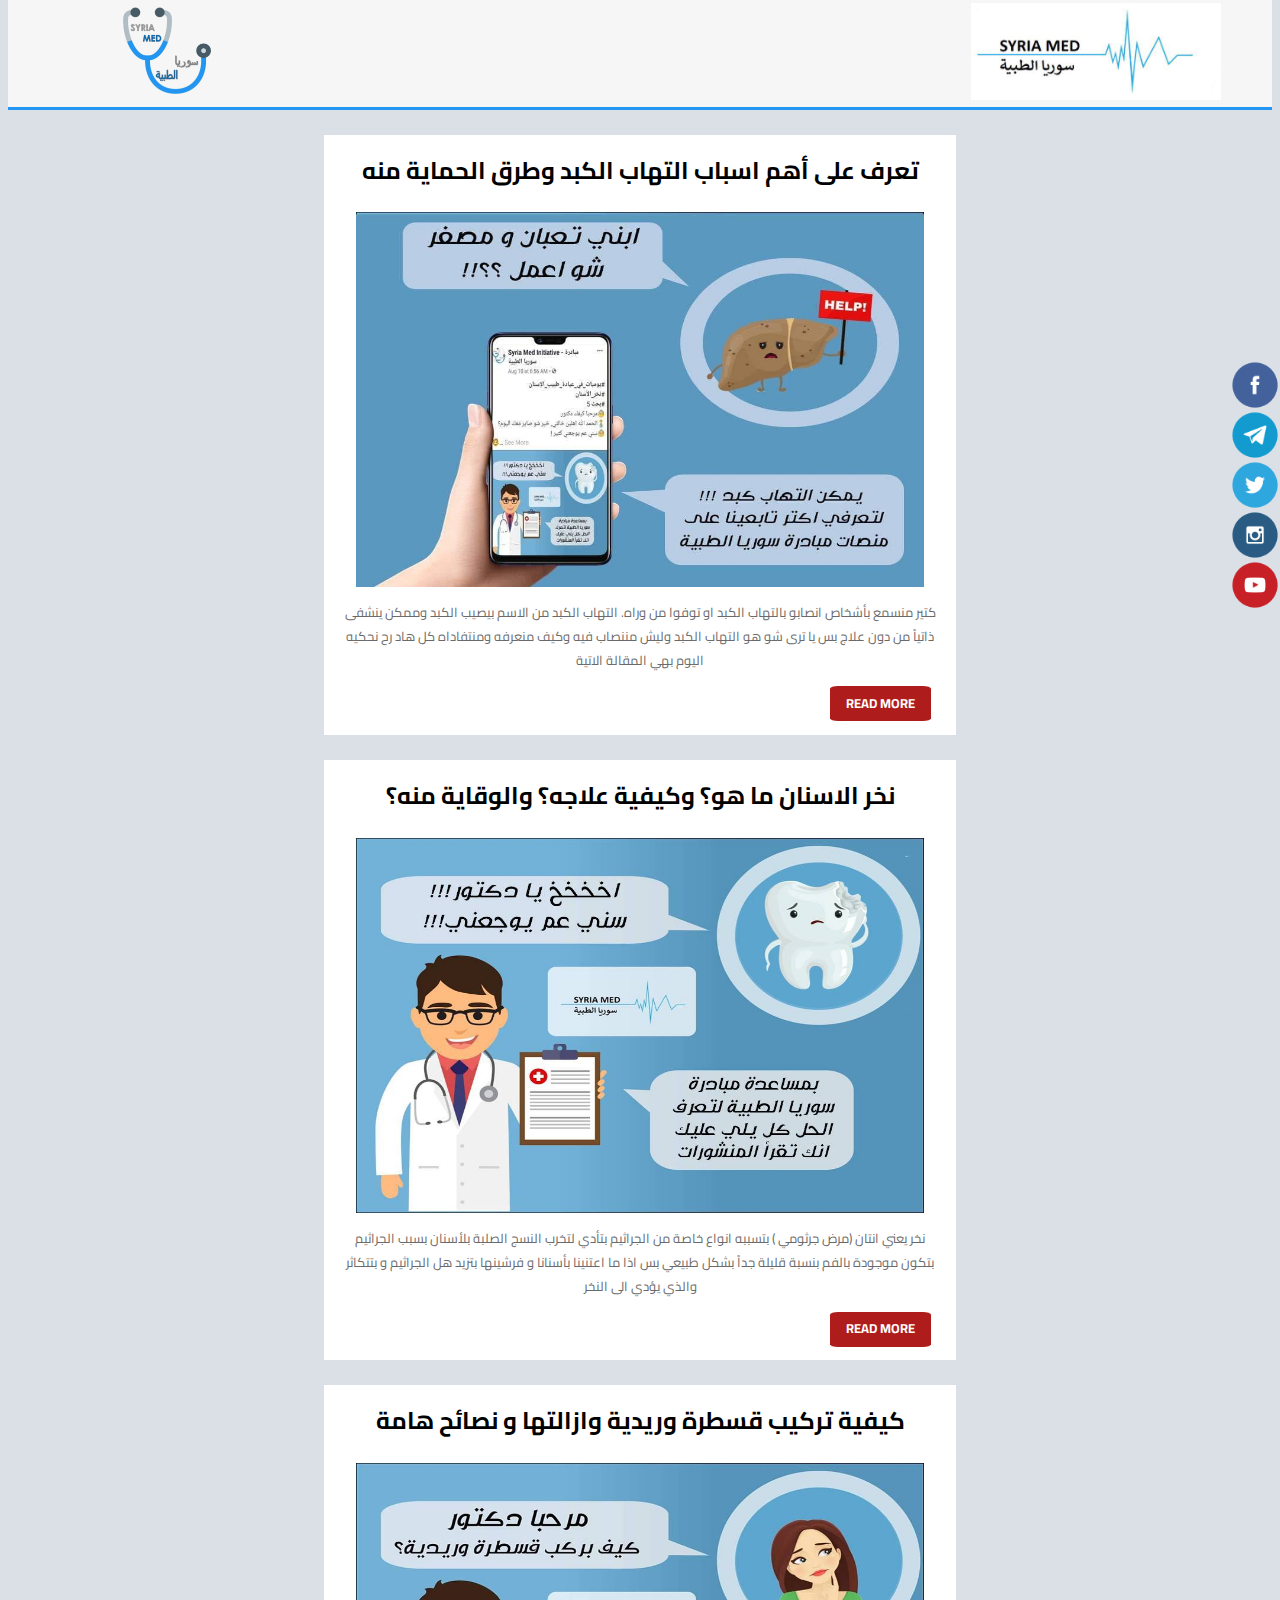
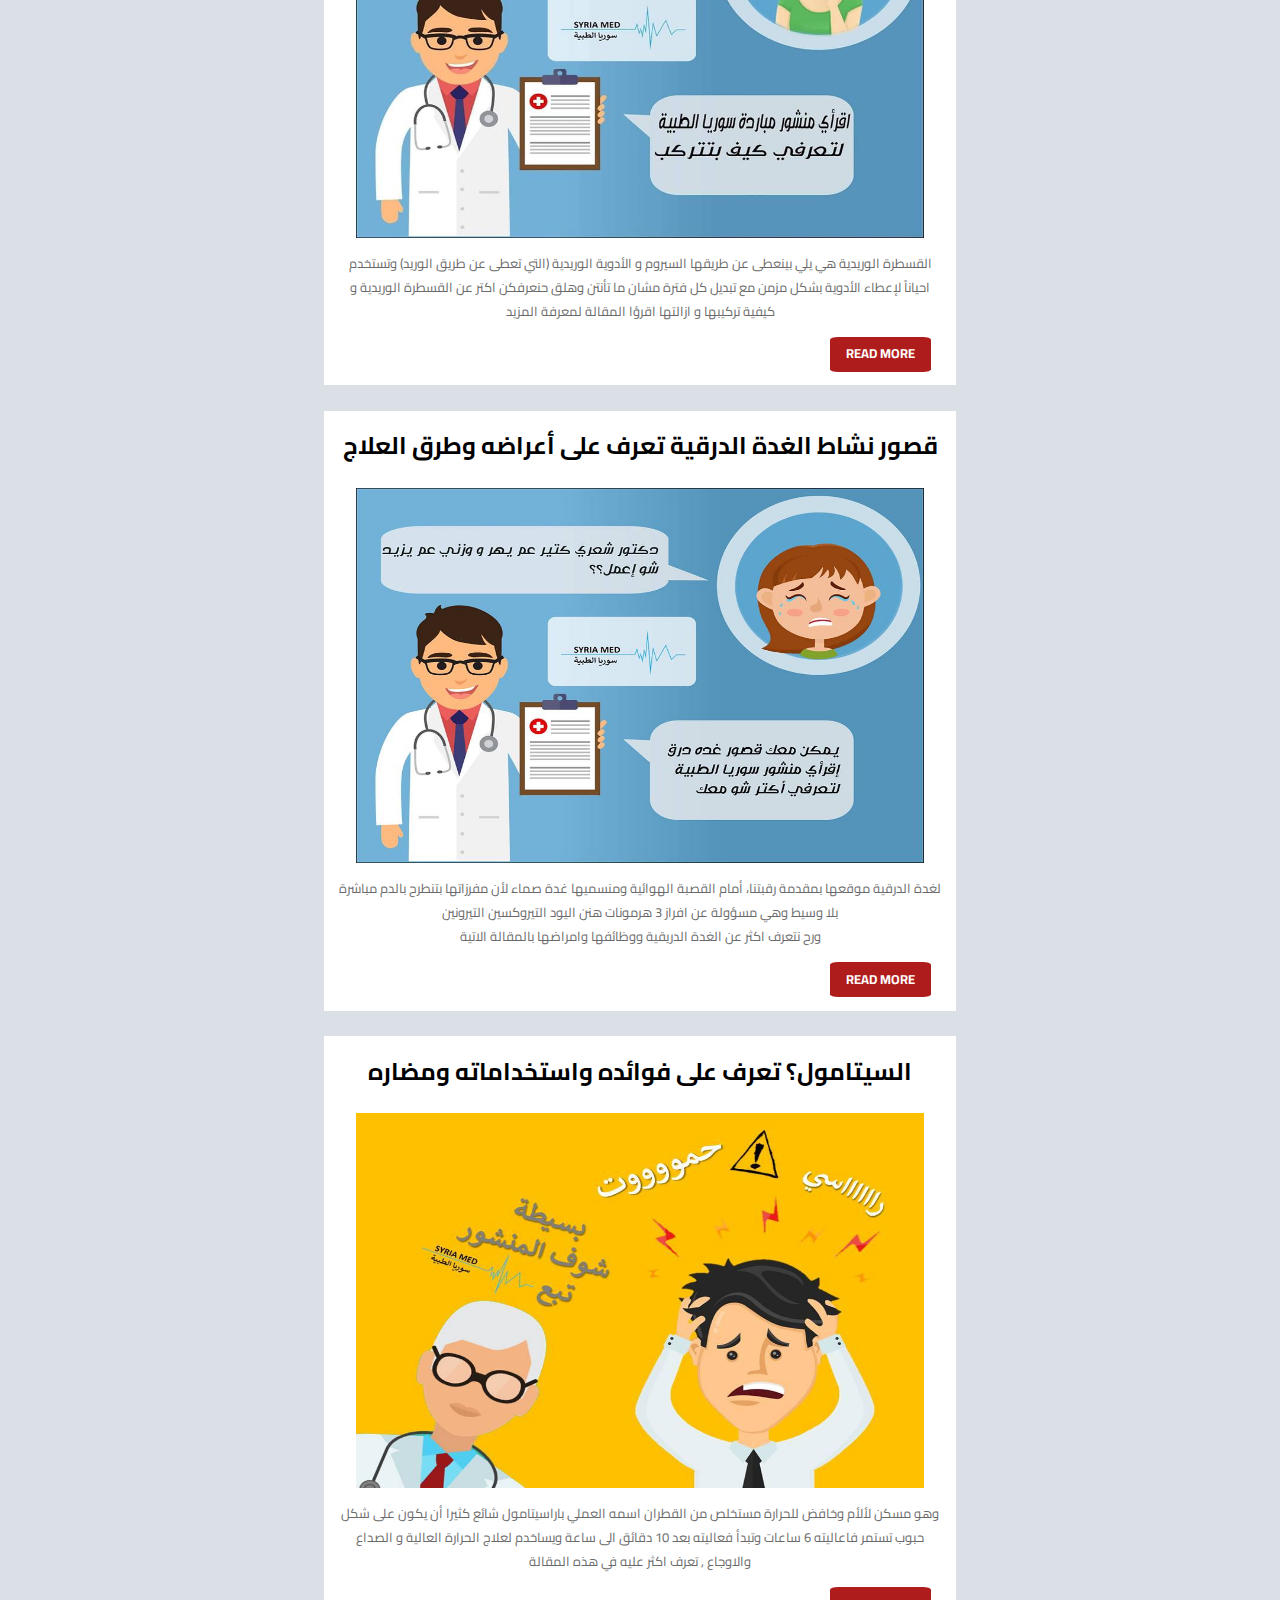
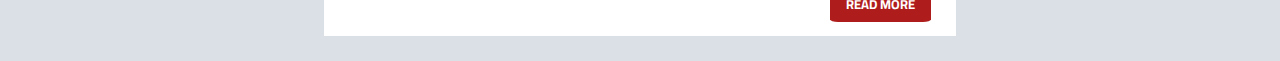
<file: index.html>
<!doctype html>
<html lang = "ar">
    <head>
        <meta name = "description" content = "The Syrian Med Initiative is all about spreading awareness on social media platforms to replace medical ignorance in the easiest and most effective way"/>
        <meta name="google-site-verification" content="1KwHAvS8KQtz98MMjJRk3lHddg2sNm-jdTplp6DEEeo" />
        <meta charset="utf-8">
        
        <link rel="icon" href="SyrianMed-Logo1.jpg">
        <title>Syrian Med Initiative-مبادرة سورية الطبية</title>
        <link rel="stylesheet" href="index.css">
        <link href="https://fonts.googleapis.com/css?family=Cairo&display=swap" rel="stylesheet">
        <!-- Global site tag (gtag.js) - Google Analytics -->
        <script async src="https://www.googletagmanager.com/gtag/js?id=UA-145140471-2"></script>
        <script>
            window.dataLayer = window.dataLayer || [];
            function gtag(){dataLayer.push(arguments);}
            gtag('js', new Date());
            gtag('config', 'UA-145140471-2');
        </script>
        <script async src="https://pagead2.googlesyndication.com/pagead/js/adsbygoogle.js"></script>
        <script>
            (adsbygoogle = window.adsbygoogle || []).push({
            google_ad_client: "ca-pub-1893177249471964",
            enable_page_level_ads: true
        });
        </script>
    </head>
    <body>
        <header> <!-- this is the head sectiion which contains an two logos -->
            <div id ="header">
                <a href="https://syrianmed.github.io/"><img id ="logo-img" src="SyrianMed-Logo1.jpg" alt="syrian medical logo"></a>
                <a href="https://syrianmed.github.io/"><img id ="logo-img2" src ="SyrianMed-Logo2.jpg" alt ="alt logo"></a>
            </div> <!-- logos done! -->
            <!--
            <nav>
            <ul id ="nav-links"> 
                    <li><a href="https://syrianmed.github.io/">Home</a></li>
                    
                    <li><a href ="">Our Team</a></li>
                    <li><a href ="">Our Mission</a></li>
                    <li><a href ="">About Us</a></li>
                </ul> 
            </nav>
    -->
        </header>
        <div id ="social-media"> <!-- social media buttons -->
            <uL>
                <li><a href = "http://bit.ly/2T1Qnlw" target = _blank><img src ="facebook.png" alt = "facebook logo"></a></li>
                <li><a href="http://t.me/SyrianMedical" target ="_blank"><img src="telegram.png" alt = "telegram logo"></a></li>
                <li><a href ="https://twitter.com/SyrianMed" target ="_blank"><img src = "twitter-icon.png" alt = "twitter logo"></a></li>
                <li><a href="https://www.instagram.com/syria.med.initiative/?fbclid=IwAR2CYy5Wi33f52Il10MjGafW6TYZa3BnLwkJVL2UNinlTxOOenl2kJLfhtw" target="_blank"><img src = "instagram.png" alt = "instagram logo"></a></li>
                <li><a href ="" target ="_blank"><img src = "yt.png" alt = "youtube logo"></a></li>
            </uL>
        </div>
     <!-- post 5 -->   <div class ="post">
            <a href = "تعرف-على-أهم-اسباب-التهاب-الكبد-وطرق-الحماية-منه.html" ><h2>تعرف على أهم اسباب التهاب الكبد وطرق الحماية منه</h2></a>
            <a href = "تعرف-على-أهم-اسباب-التهاب-الكبد-وطرق-الحماية-منه.html" ><img src ="تعرف-على-أهم-اسباب-التهاب-الكبد-وطرق-الحماية-منه.jpg" alt ="تعرف-على-أهم-اسباب-التهاب-الكبد-وطرق-الحماية-منه؟"></a>
            <p>
             
                كتير منسمع بأشخاص انصابو بالتهاب الكبد او توفوا من وراه. 
                 التهاب الكبد من الاسم بيصيب الكبد وممكن ينشفى ذاتياً من دون علاج 
بس يا ترى شو هو التهاب الكبد وليش مننصاب فيه وكيف منعرفه ومنتفاداه كل هاد رح نحكيه اليوم
                
                
                 بهي المقالة الاتية 
        </p>
            <a href ="تعرف-على-أهم-اسباب-التهاب-الكبد-وطرق-الحماية-منه.html" >
                <div>
                <p><strong>READ MORE</strong></p>
                </div>
            </a>
        </div>
     <!-- post 4 -->   <div class ="post">
            <a href = "نخر-الاسنان-ما-هو؟-وكيفية-علاجه؟-والوقاية-منه؟.html" ><h2>نخر الاسنان ما هو؟ وكيفية علاجه؟ والوقاية منه؟</h2></a>
            <a href = "نخر-الاسنان-ما-هو؟-وكيفية-علاجه؟-والوقاية-منه؟.html" ><img src ="نخر-الاسنان-ما-هو؟-وكيفية-علاجه؟-والوقاية-منه؟.jpg" alt ="نخر-الاسنان-ما-هو؟-وكيفية-علاجه؟-والوقاية-منه؟"></a>
            <p>
                نخر يعني انتان (مرض جرثومي ) بتسببه انواع خاصة من الجراثيم بتأدي لتخرب 
            النسج الصلبة بلأسنان
          
        بسبب الجراثيم بتكون موجودة بالفم بنسبة قليلة جداً بشكل طبيعي بس اذا ما اعتنينا بأسنانا و فرشينها بتزيد هل الجراثيم و بتتكاثر والذي يؤدي الى النخر
        
        </p>
            <a href ="نخر-الاسنان-ما-هو؟-وكيفية-علاجه؟-والوقاية-منه؟.html" >
                <div>
                <p><strong>READ MORE</strong></p>
                </div>
            </a>
        </div>
     <!-- post 3 -->   <div class ="post">
            <a href = "كيفية-تركيب-قسطرة-وريدية-وازالتها.html" ><h2>كيفية تركيب قسطرة وريدية وازالتها و نصائح هامة</h2></a>
            <a href = "كيفية-تركيب-قسطرة-وريدية-وازالتها.html" ><img src ="كيفية-تركيب-قسطرة-وريدية-وازالتها.jpg" alt ="كيفية-تركيب-قسطرة-وريدية-وازالتها"></a>
            <p>
                
                القسطرة الوريدية هي يلي بينعطى عن طريقها السيروم و الأدوية الوريدية (التي تعطى عن طريق الوريد) وتستخدم احياناً لإعطاء الأدوية بشكل مزمن مع تبديل كل فترة مشان ما تأنتن وهلق حنعرفكن اكتر عن القسطرة الوريدية و كيفية تركيبها و ازالتها 
                اقرؤا المقالة لمعرفة المزيد
        </p>
            <a href ="كيفية-تركيب-قسطرة-وريدية-وازالتها.html" >
                <div>
                <p><strong>READ MORE</strong></p>
                </div>
            </a>
        </div>
     <!-- post 2 -->   <div class ="post">
            <a href = "قصور-نشاط-الغدة-الدرقية-تعرف-على-أعراضه-وطرق-العلاج.html" ><h2>قصور نشاط الغدة الدرقية تعرف على أعراضه وطرق العلاج</h2></a>
            <a href = "قصور-نشاط-الغدة-الدرقية-تعرف-على-أعراضه-وطرق-العلاج.html" ><img  src ="قصور-الغد-الدرقية-واعراضه-وعلاجه-Hypothyroidism-effects-and-cures.jpg" alt ="قصور الغدة الدرقية واعراضه وعلاجه-Hypothyroidism effects and cures"></a>
            <p>
                لغدة الدرقية موقعها بمقدمة رقبتنا، أمام القصبة الهوائية ومنسميها غدة صماء لأن مفرزاتها بتنطرح بالدم مباشرة بلا وسيط
وهي مسؤولة عن افراز 3 هرمونات هنن 
               اليود التيروكسين التيرونين
                <br />
                ورح نتعرف اكثر عن الغدة الدريقية ووظائفها وامراضها بالمقالة الاتية
        </p>
            <a href ="قصور-نشاط-الغدة-الدرقية-تعرف-على-أعراضه-وطرق-العلاج.html" ><div>
                <p><strong>READ MORE</strong></p>
                </div></a>
        </div>
     <!-- post 1 -->   <div class ="post">
            <a href = "السيتامول؟-تعرف-على-فوائه-واستخداماته-ومضاره.html" ><h2>السيتامول؟ تعرف على فوائده واستخداماته ومضاره</h2></a>
            <a href = "السيتامول؟-تعرف-على-فوائه-واستخداماته-ومضاره.html" ><img src ="سيتامول-فوائده-ومضاره-Cetamol-Benefits-and-negatives.jpg" alt ="سيتامول فوائده ومضاره-Cetamol Benefits and negatives"></a>
            <p>
                
                
وهو مسكن لألأم وخافض للحرارة مستخلص من القطران اسمه العملي باراسيتامول 

شائع كثيرا أن يكون على شكل حبوب

تستمر فاعاليته 6 ساعات وتبدأ فعاليته بعد 10 دقائق الى ساعة 

ويساخدم لعلاج الحرارة العالية و الصداع والاوجاع
        ,
                تعرف اكثر عليه في هذه المقالة
            </p>
            <a href ="السيتامول؟-تعرف-على-فوائه-واستخداماته-ومضاره.html" ><div>
                <p><strong>READ MORE</strong></p>
                </div></a>
        </div>
    </body>
</html>
</file>
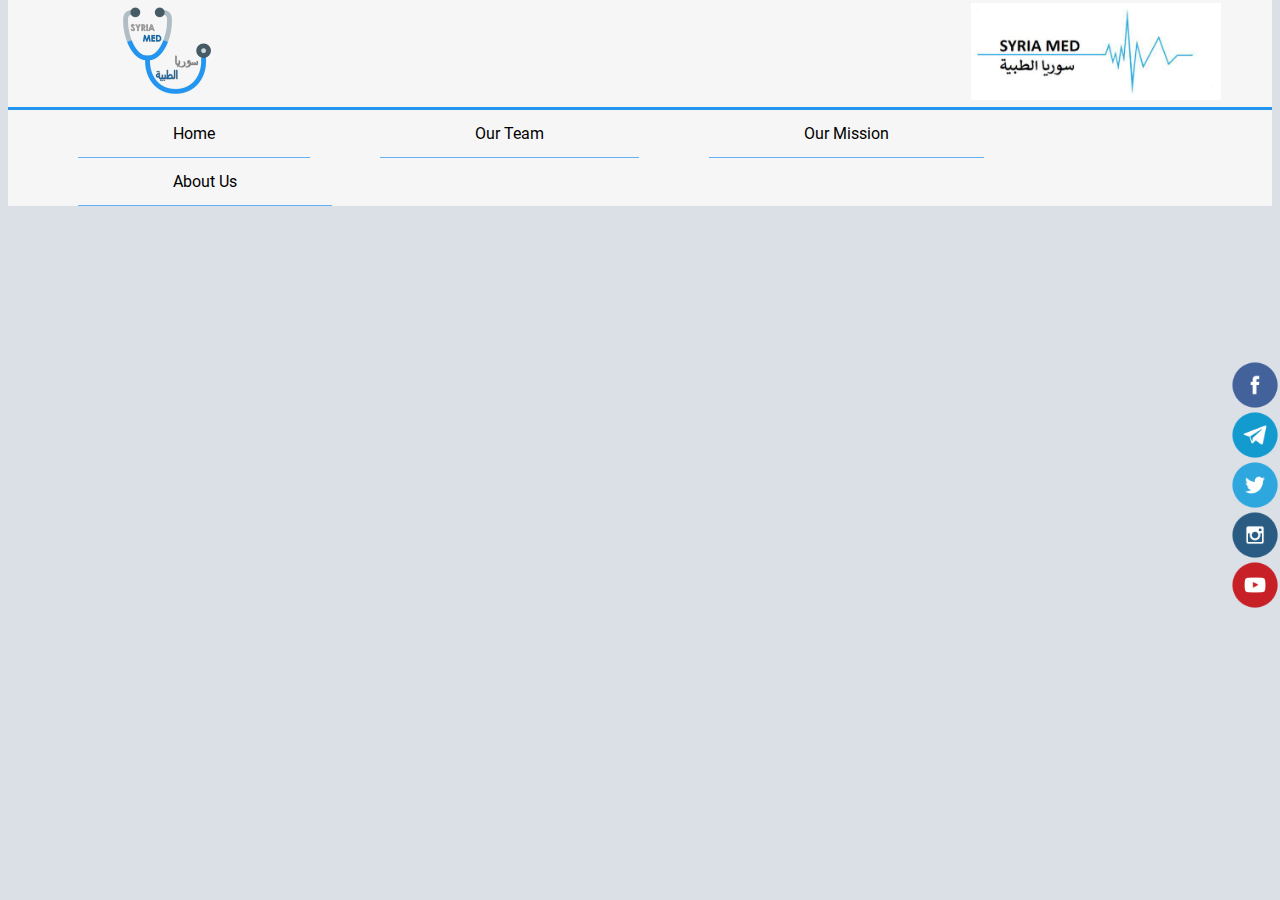
<file: ourteam.html>
<!doctype html>
<html>
    <head>
        <meta charset="utf-8">
        <link rel="icon" href="SyrianMed-Logo1.jpg">
        <title>Syrian Med Initiative - Our team</title>
        <link rel="stylesheet" href="ourteam.css">
        <!-- Global site tag (gtag.js) - Google Analytics -->
<script async src="https://www.googletagmanager.com/gtag/js?id=UA-145140471-2"></script>
<script>
  window.dataLayer = window.dataLayer || [];
  function gtag(){dataLayer.push(arguments);}
  gtag('js', new Date());

  gtag('config', 'UA-145140471-2');
</script>

    </head>
    <body>
        <header>
            <div id ="header">
                <a href="https://syrianmed.github.io/"><img id ="logo-img" src="SyrianMed-Logo1.jpg" alt="syrian medical logo"></a>
                <a href="https://syrianmed.github.io/"><img id ="logo-img2" src ="SyrianMed-Logo2.jpg" alt ="alt logo"></a>
            </div>
            <ul id ="nav-links">
                   <li><a href="https://syrianmed.github.io/">Home</a></li>

                    <li><a href ="ourteam.html">Our Team</a></li>
                    <li><a href ="">Our Mission</a></li>
                    <li><a href ="">About Us</a></li>
                </ul>
        </header>
        <div id ="social-media"> <!-- social media buttons -->
            <uL>
                <li><a href = "http://bit.ly/2T1Qnlw" target = _blank><img src ="facebook.png" alt = "facebook logo"></a></li>
                <li><a href="http://t.me/SyrianMedical" target ="_blank"><img src="telegram.png" alt = "telegram logo"></a></li>
                <li><a href ="https://twitter.com/SyrianMed" target ="_blank"><img src = "twitter-icon.png" alt = "twitter logo"></a></li>
                <li><a href="https://www.instagram.com/syria.med.initiative/?fbclid=IwAR2CYy5Wi33f52Il10MjGafW6TYZa3BnLwkJVL2UNinlTxOOenl2kJLfhtw" target="_blank"><img src = "instagram.png" alt = "instagram logo"></a></li>
                <li><a href ="" target ="_blank"><img src = "yt.png" alt = "youtube logo"></a></li>
            </uL>
        </div>
        
    </body>
</html>
</file>
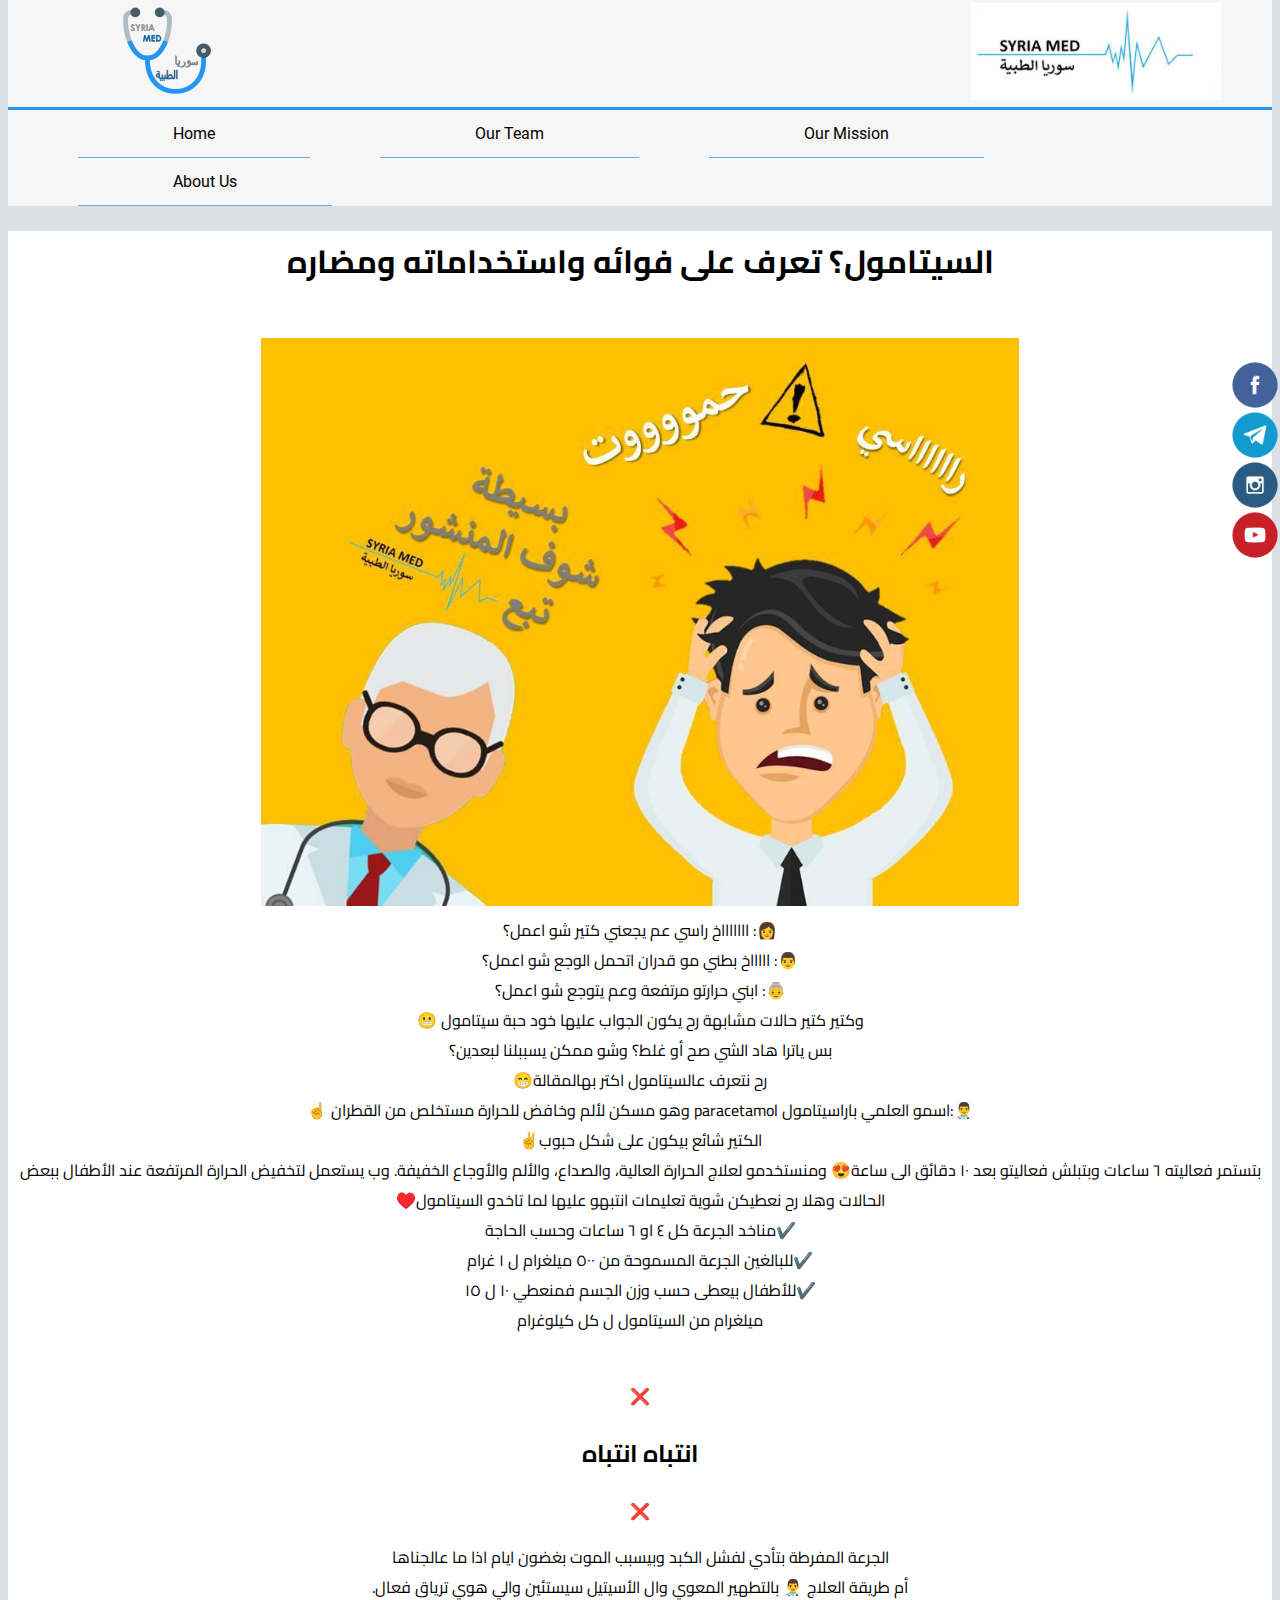
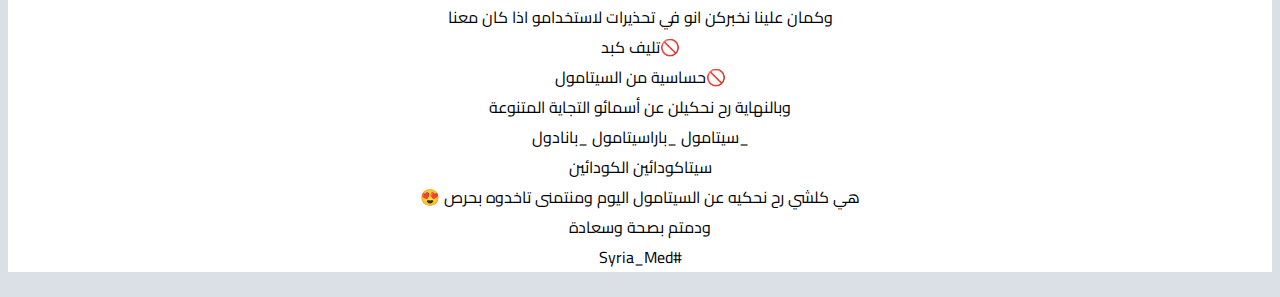
<file: post1.html>
<!doctype html>
<html lang= "ar" dir="rtl">
    <head>
        <meta charset="utf-8">
        <link rel="icon" href="logo.jpg">
        <title>Syrian Med Initiative</title>
        <link rel="stylesheet" href="post1.css">
        <link href="https://fonts.googleapis.com/css?family=Cairo&display=swap" rel="stylesheet">
        <!-- Global site tag (gtag.js) - Google Analytics -->
<script async src="https://www.googletagmanager.com/gtag/js?id=UA-145140471-2"></script>
<script>
  window.dataLayer = window.dataLayer || [];
  function gtag(){dataLayer.push(arguments);}
  gtag('js', new Date());

  gtag('config', 'UA-145140471-2');
</script>
    </head>
    <body>
        <header> <!-- this is the head sectiion which contains an two logos -->
            <div id ="header">
                <a href="index.html"><img id ="logo-img" src="logo.jpg" alt="syrian medical logo"></a>
                <a href="index.html"><img id ="logo-img2" src ="logo2.jpg" alt ="alt logo"></a>
            </div> <!-- logos done! -->
            <ul id ="nav-links"> <!-- the parts of nav bar -->
                    <li><a href="index.html">Home</a></li>
                    <li><a href ="ourteam.html">Our Team</a></li>
                    <li><a href ="https://www.google.com">Our Mission</a></li>
                    <li><a href ="https://www.google.com">About Us</a></li>
                </ul> <!-- finish nav -->
        </header>
        <div id ="social-media"> <!-- social media buttons -->
            <uL>
                <li><a href = "http://bit.ly/2T1Qnlw" target = _blank><img src ="facebook.png" alt = "facebook logo"></a></li>
                <li><a href="http://t.me/SyrianMedical" target ="_blank"><img src="telegram.png" alt = "telegram logo"></a></li>
                <li><a href="https://www.instagram.com/syria.med.initiative/?fbclid=IwAR2CYy5Wi33f52Il10MjGafW6TYZa3BnLwkJVL2UNinlTxOOenl2kJLfhtw" target="_blank"><img src = "instagram.png" alt = "instagram logo"></a></li>
                <li><a><img src = "yt.png" alt = "youtube logo"></a></li>
            </uL>
        </div>
        <div class ="article"> 
             <h1>السيتامول؟ تعرف على فوائه واستخداماته ومضاره</h1>
           <a href="post1.jpg"> <img src ="post1.jpg" alt ="setamol image">
            </a>
            <article>
                👩: اااااااخ راسي عم يجعني كتير شو اعمل؟ <br />
👨: اااااخ بطني مو قدران اتحمل الوجع شو اعمل؟<br />
👵: ابني حرارتو مرتفعة وعم يتوجع شو اعمل؟<br />
وكتير كتير حالات مشابهة رح يكون الجواب عليها خود حبة سيتامول 😬<br />
بس ياترا هاد الشي صح أو غلط؟ وشو ممكن يسببلنا لبعدين؟<br />
رح نتعرف عالسيتامول اكتر بهالمقالة😁<br />
👨‍⚕️:اسمو العلمي باراسيتامول paracetamol وهو مسكن لألم وخافض للحرارة  مستخلص من القطران ☝️<br />
الكتير شائع بيكون على شكل حبوب✌️<br />
بتستمر فعاليته ٦ ساعات وبتبلش فعاليتو بعد ١٠ دقائق الى ساعة😍 ومنستخدمو لعلاج الحرارة العالية، والصداع، والألم والأوجاع الخفيفة. 
وب  يستعمل لتخفيض الحرارة المرتفعة عند الأطفال ببعض الحالات
وهلا رح نعطيكن شوية تعليمات انتبهو عليها لما تاخدو السيتامول♥️
<br />✔️مناخد الجرعة كل ٤ او ٦ ساعات وحسب الحاجة
<br />✔️للبالغين الجرعة المسموحة من ٥٠٠ ميلغرام ل ١ غرام 
<br />✔️للأطفال بيعطى حسب وزن الجسم فمنعطي ١٠ ل ١٥ <br />ميلغرام من السيتامول ل كل كيلوغرام 
<br />
                </p>
                <br />❌ <h2>
                 انتباه انتباه    
                </h2>❌ <p>
الجرعة المفرطة بتأدي لفشل الكبد وبيسبب الموت بغضون ايام اذا ما عالجناها<br /> 
أم طريقة العلاج 👨‍⚕️ بالتطهير المعوي وال الأسيتيل سيستئين والي هوي ترياق فعال.<br /> 
وكمان علينا نخبركن انو في  تحذيرات لاستخدامو اذا كان معنا<br />
🚫تليف كبد <br />
🚫حساسية من السيتامول<br />
وبالنهاية رح نحكيلن عن أسمائو التجاية المتنوعة<br />
_سيتامول _باراسيتامول _بانادول <br />
سيتاكودائين الكودائين <br />
هي كلشي رح نحكيه عن السيتامول اليوم ومنتمنى تاخدوه بحرص 😍<br />
ودمتم بصحة وسعادة<br />
#Syria_Med
            </article>
        </div>
    </body>
</html>
</file>
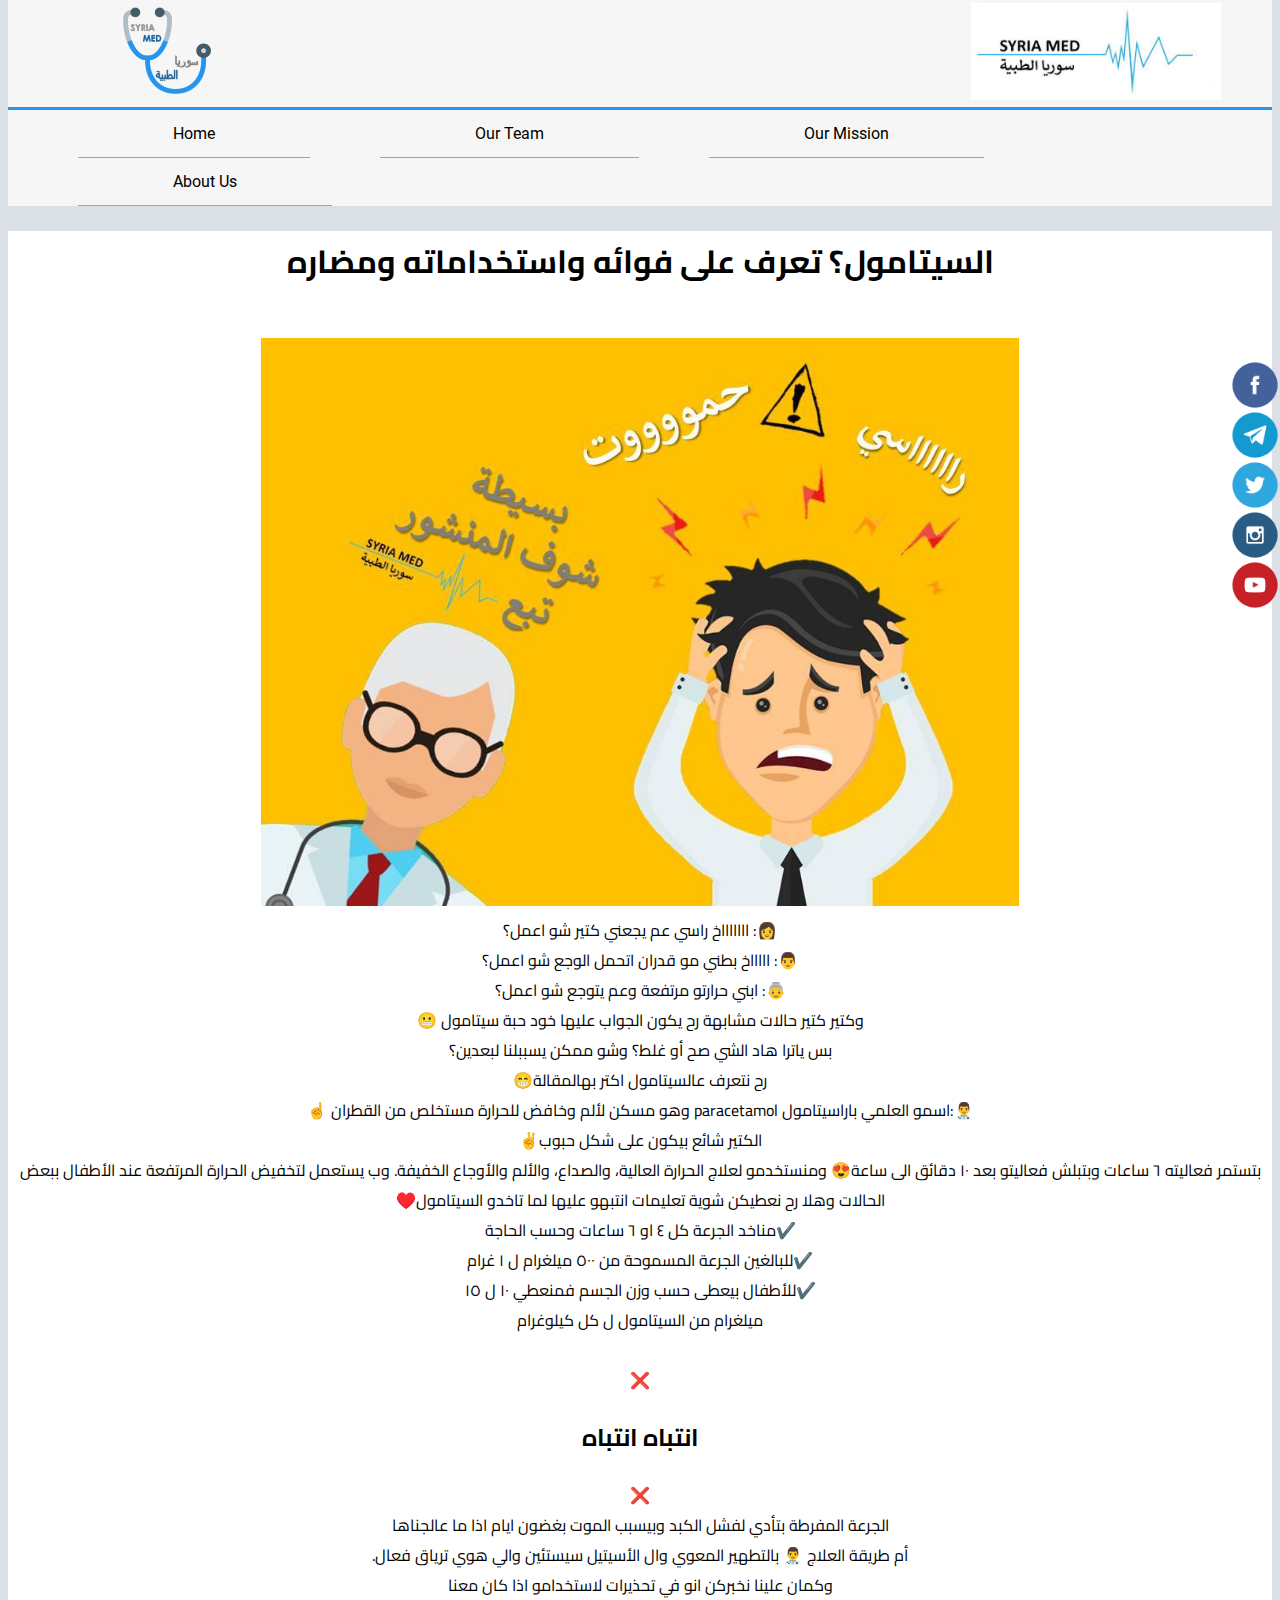
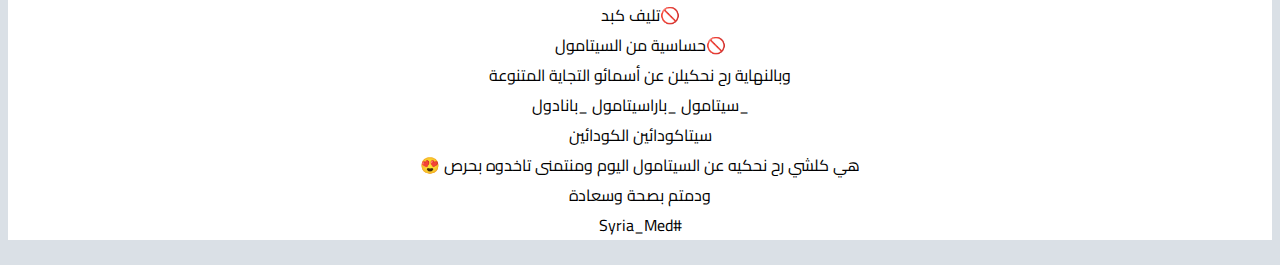
<file: السيتامول؟-تعرف-على-فوائه-واستخداماته-ومضاره.html>
<!doctype html>
<html lang= "ar" dir="rtl">
    <head>
        <meta charset="utf-8">
        <meta name="description" content="           
وهو مسكن لألأم وخافض للحرارة مستخلص من القطران اسمه العملي باراسيتامول 

شائع كثيرا أن يكون على شكل حبوب

تستمر فاعاليته 6 ساعات وتبدأ فعاليته بعد 10 دقائق الى ساعة 

ويساخدم لعلاج الحرارة العالية و الصداع والاوجاع
        ,
                تعرف اكثر عليه في هذه المقالة
          "
              />
        <link rel="icon" href="SyrianMed-Logo1.jpg">
        <title>السيتامول؟ تعرف على فوائه واستخداماته ومضاره</title>
        <link rel="stylesheet" href="post1.css">
        <link href="https://fonts.googleapis.com/css?family=Cairo&display=swap" rel="stylesheet">
        <!-- Global site tag (gtag.js) - Google Analytics -->
        <script async src="https://www.googletagmanager.com/gtag/js?id=UA-145140471-2"></script>
        <script>
            window.dataLayer = window.dataLayer || [];
            function gtag(){dataLayer.push(arguments);}
            gtag('js', new Date());
            gtag('config', 'UA-145140471-2');
        </script>
        <script async src="https://pagead2.googlesyndication.com/pagead/js/adsbygoogle.js"></script>
        <script>
            (adsbygoogle = window.adsbygoogle || []).push({
            google_ad_client: "ca-pub-1893177249471964",
            enable_page_level_ads: true
            });
        </script>
    </head>
    <body>
        <header> <!-- this is the head sectiion which contains an two logos -->
            <div id ="header">
                <a href="https://syrianmed.github.io/"><img id ="logo-img" src="SyrianMed-Logo1.jpg" alt="syrian medical logo"></a>
                <a href="https://syrianmed.github.io/"><img id ="logo-img2" src ="SyrianMed-Logo2.jpg" alt ="alt logo"></a>
            </div> <!-- logos done! -->
            <ul id ="nav-links"> <!-- the parts of nav bar -->
                    <li><a href="https://syrianmed.github.io/">Home</a></li>
                    <li><a href ="ourteam.html">Our Team</a></li>
                    <li><a href ="https://www.google.com">Our Mission</a></li>
                    <li><a href ="https://www.google.com">About Us</a></li>
                </ul> <!-- finish nav -->
        </header>
       <div id ="social-media"> <!-- social media buttons -->
            <uL>
                <li><a href = "http://bit.ly/2T1Qnlw" target = _blank><img src ="facebook.png" alt = "facebook logo"></a></li>
                <li><a href="http://t.me/SyrianMedical" target ="_blank"><img src="telegram.png" alt = "telegram logo"></a></li>
                <li><a href ="https://twitter.com/SyrianMed" target ="_blank"><img src = "twitter-icon.png" alt = "twitter logo"></a></li>
                <li><a href="https://www.instagram.com/syria.med.initiative/?fbclid=IwAR2CYy5Wi33f52Il10MjGafW6TYZa3BnLwkJVL2UNinlTxOOenl2kJLfhtw" target="_blank"><img src = "instagram.png" alt = "instagram logo"></a></li>
                <li><a href ="" target ="_blank"><img src = "yt.png" alt = "youtube logo"></a></li>
            </uL>
        </div>
        <div class ="article"> 
             <h1>السيتامول؟ تعرف على فوائه واستخداماته ومضاره</h1>
           <a href="سيتامول-فوائده-ومضاره-Cetamol-Benefits-and-negatives.jpg"> <img src ="سيتامول-فوائده-ومضاره-Cetamol-Benefits-and-negatives.jpg" alt ="سيتامول فوائده ومضاره-Cetamol Benefits and negatives">
            </a>
            <article>
                👩: اااااااخ راسي عم يجعني كتير شو اعمل؟ <br />
👨: اااااخ بطني مو قدران اتحمل الوجع شو اعمل؟<br />
👵: ابني حرارتو مرتفعة وعم يتوجع شو اعمل؟<br />
وكتير كتير حالات مشابهة رح يكون الجواب عليها خود حبة سيتامول 😬<br />
بس ياترا هاد الشي صح أو غلط؟ وشو ممكن يسببلنا لبعدين؟<br />
رح نتعرف عالسيتامول اكتر بهالمقالة😁<br />
👨‍⚕️:اسمو العلمي باراسيتامول paracetamol وهو مسكن لألم وخافض للحرارة  مستخلص من القطران ☝️<br />
الكتير شائع بيكون على شكل حبوب✌️<br />
بتستمر فعاليته ٦ ساعات وبتبلش فعاليتو بعد ١٠ دقائق الى ساعة😍 ومنستخدمو لعلاج الحرارة العالية، والصداع، والألم والأوجاع الخفيفة. 
وب  يستعمل لتخفيض الحرارة المرتفعة عند الأطفال ببعض الحالات
وهلا رح نعطيكن شوية تعليمات انتبهو عليها لما تاخدو السيتامول♥️
<br />✔️مناخد الجرعة كل ٤ او ٦ ساعات وحسب الحاجة
<br />✔️للبالغين الجرعة المسموحة من ٥٠٠ ميلغرام ل ١ غرام 
<br />✔️للأطفال بيعطى حسب وزن الجسم فمنعطي ١٠ ل ١٥ <br />ميلغرام من السيتامول ل كل كيلوغرام 
<br />
            </article>
                <br />❌ <h2>
                 انتباه انتباه    
                </h2>❌ <article>
الجرعة المفرطة بتأدي لفشل الكبد وبيسبب الموت بغضون ايام اذا ما عالجناها<br /> 
أم طريقة العلاج 👨‍⚕️ بالتطهير المعوي وال الأسيتيل سيستئين والي هوي ترياق فعال.<br /> 
وكمان علينا نخبركن انو في  تحذيرات لاستخدامو اذا كان معنا<br />
🚫تليف كبد <br />
🚫حساسية من السيتامول<br />
وبالنهاية رح نحكيلن عن أسمائو التجاية المتنوعة<br />
_سيتامول _باراسيتامول _بانادول <br />
سيتاكودائين الكودائين <br />
هي كلشي رح نحكيه عن السيتامول اليوم ومنتمنى تاخدوه بحرص 😍<br />
ودمتم بصحة وسعادة<br />
#Syria_Med
            </article>
        </div>
    </body>
</html>
</file>
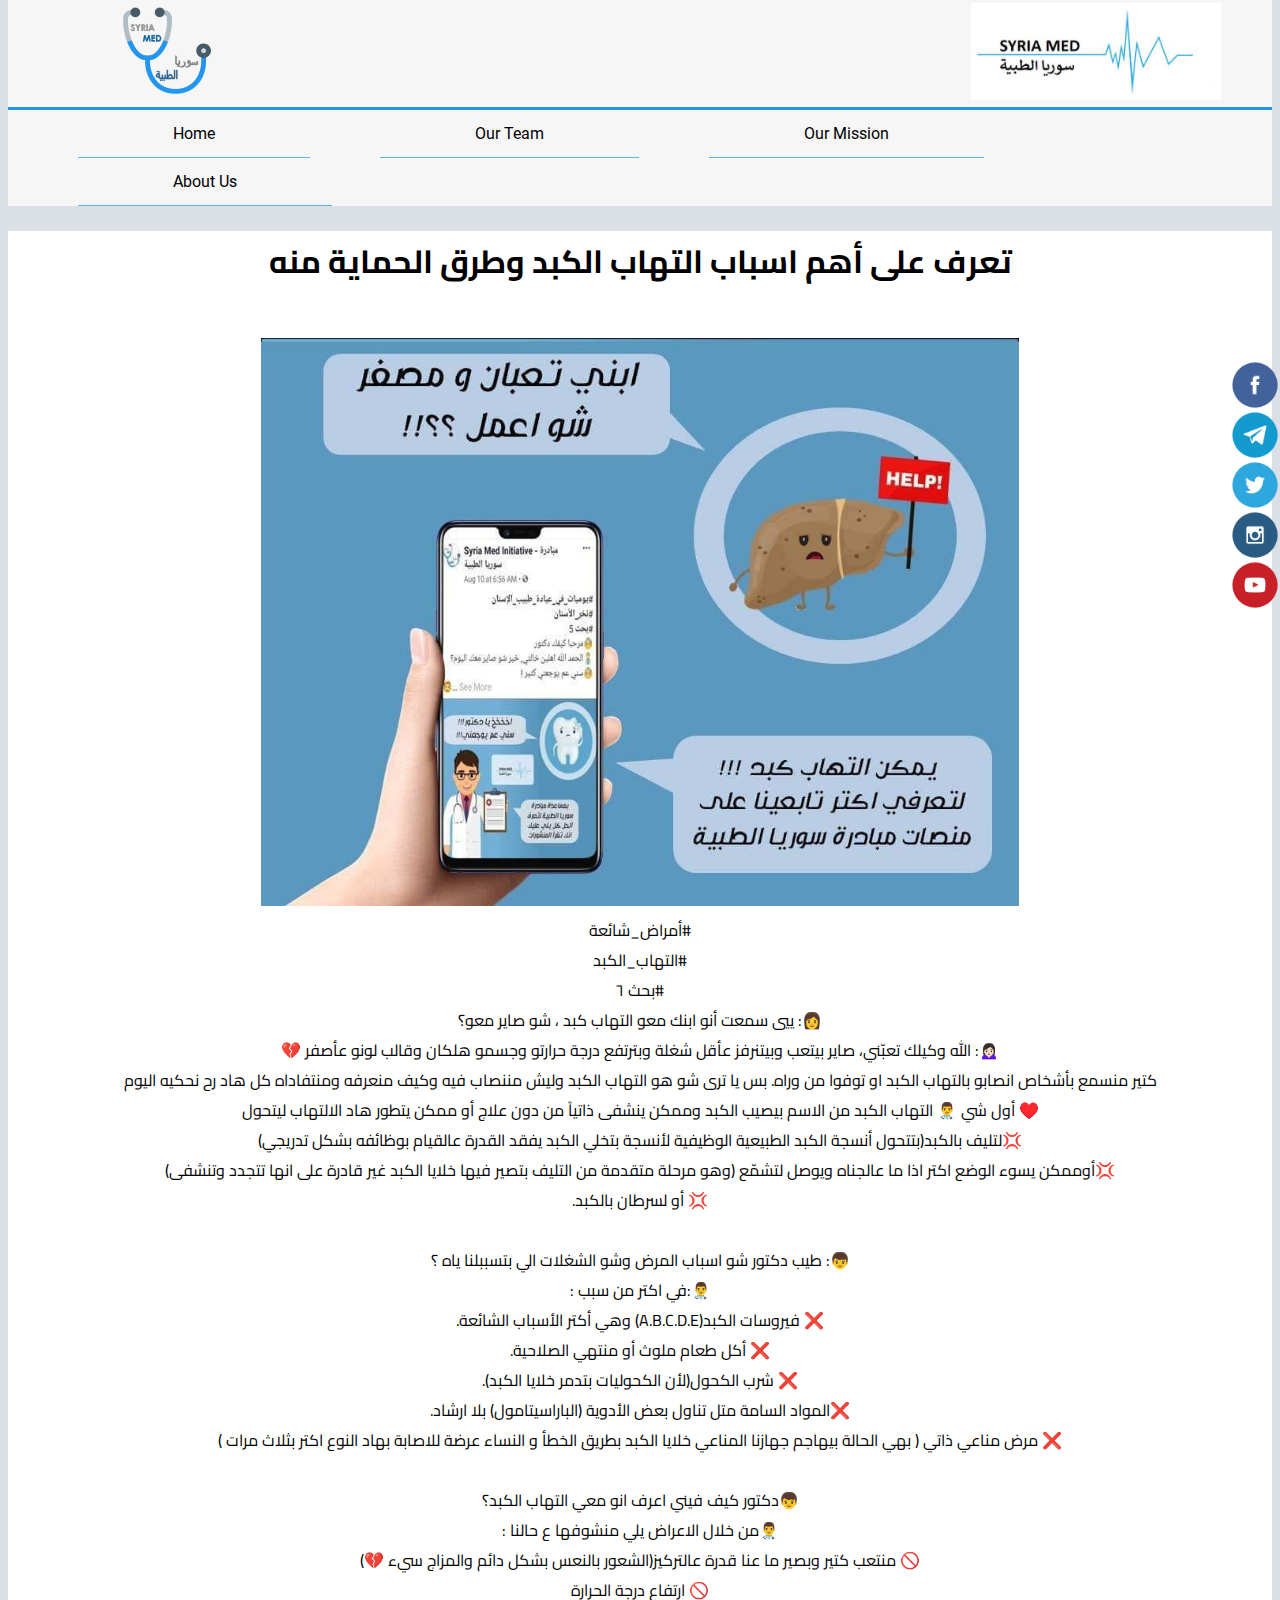
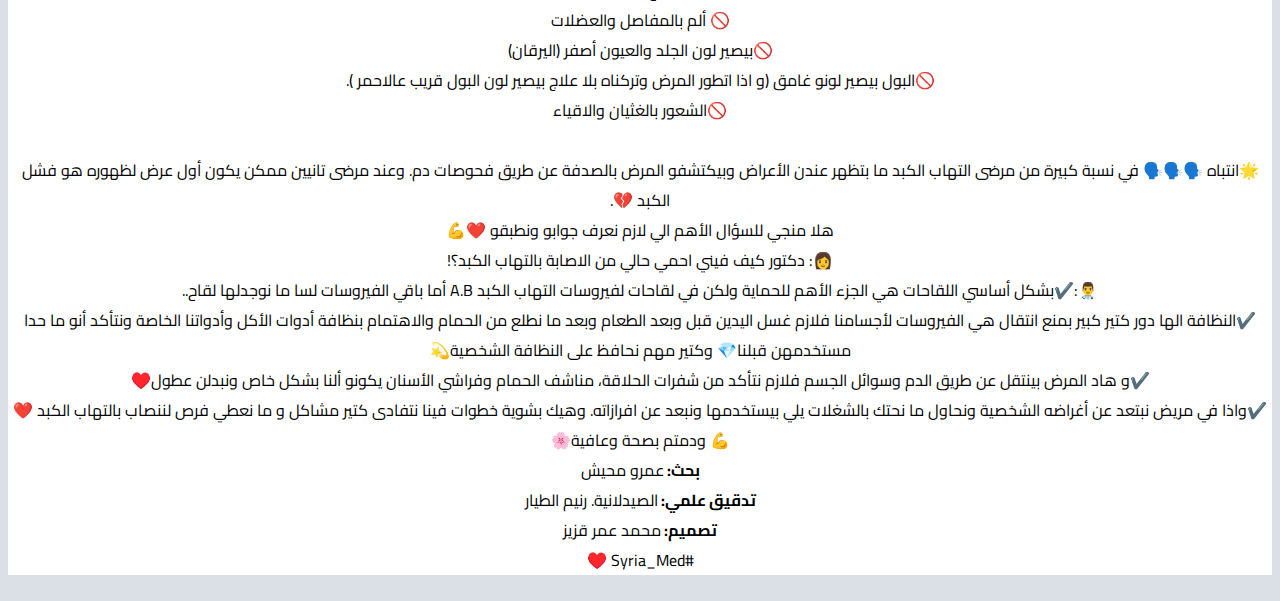
<file: تعرف-على-أهم-اسباب-التهاب-الكبد-وطرق-الحماية-منه.html>
<!doctype html>
<html lang= "ar" dir="rtl">
    <head>
        <meta name ="description" content="التهاب الكبد من الاسم بصيب الكبد وممكن ينشفى ذاتيا من دون علاج ماهو هذا التهاب ولماذا نصاب به وكيف منعرفه ومنتفاداه؟ سوف تتعرفون عليه في هذه المقالة 
" />
        <meta charset="utf-8">
        <link rel="icon" href="SyrianMed-Logo1.jpg">
        <title>تعرف على أهم اسباب التهاب الكبد وطرق الحماية منه</title>
        <link rel="stylesheet" href="post1.css">
        <link href="https://fonts.googleapis.com/css?family=Cairo&display=swap" rel="stylesheet">
        <!-- Global site tag (gtag.js) - Google Analytics -->
<script async src="https://www.googletagmanager.com/gtag/js?id=UA-145140471-2"></script>
<script>
  window.dataLayer = window.dataLayer || [];
  function gtag(){dataLayer.push(arguments);}
  gtag('js', new Date());

  gtag('config', 'UA-145140471-2');
</script>
        <script async src="https://pagead2.googlesyndication.com/pagead/js/adsbygoogle.js"></script>
<script>
     (adsbygoogle = window.adsbygoogle || []).push({
          google_ad_client: "ca-pub-1893177249471964",
          enable_page_level_ads: true
     });
</script>
    </head>
    <body>
        <header> <!-- this is the head sectiion which contains an two logos -->
            <div id ="header">
                <a href="https://syrianmed.github.io/"><img id ="logo-img" src="SyrianMed-Logo1.jpg" alt="syrian medical logo"></a>
                <a href="https://syrianmed.github.io/"><img id ="logo-img2" src ="SyrianMed-Logo2.jpg" alt ="alt logo"></a>
            </div> <!-- logos done! -->
            <ul id ="nav-links"> <!-- the parts of nav bar -->
                    <li><a href="https://syrianmed.github.io/">Home</a></li>
                    <li><a href ="ourteam.html">Our Team</a></li>
                    <li><a href ="https://www.google.com">Our Mission</a></li>
                    <li><a href ="https://www.google.com">About Us</a></li>
                </ul> <!-- finish nav -->
        </header>
       <div id ="social-media"> <!-- social media buttons -->
            <uL>
                <li><a href = "http://bit.ly/2T1Qnlw" target = _blank><img src ="facebook.png" alt = "facebook logo"></a></li>
                <li><a href="http://t.me/SyrianMedical" target ="_blank"><img src="telegram.png" alt = "telegram logo"></a></li>
                <li><a href ="https://twitter.com/SyrianMed" target ="_blank"><img src = "twitter-icon.png" alt = "twitter logo"></a></li>
                <li><a href="https://www.instagram.com/syria.med.initiative/?fbclid=IwAR2CYy5Wi33f52Il10MjGafW6TYZa3BnLwkJVL2UNinlTxOOenl2kJLfhtw" target="_blank"><img src = "instagram.png" alt = "instagram logo"></a></li>
                <li><a href ="" target ="_blank"><img src = "yt.png" alt = "youtube logo"></a></li>
            </uL>
        </div>
        <div class ="article"> 
         <h1>تعرف على أهم اسباب التهاب الكبد وطرق الحماية منه</h1>
           <a href="تعرف-على-أهم-اسباب-التهاب-الكبد-وطرق-الحماية-منه.jpg"> <img src ="تعرف-على-أهم-اسباب-التهاب-الكبد-وطرق-الحماية-منه.jpg" alt ="نخر-الاسنان-ما-هو؟-وكيفية-علاجه؟-والوقاية-منه؟">
            </a>
            <article>
                
#أمراض_شائعة 
                <br />

                #التهاب_الكبد
<br />
                #بحث ٦
<br />

                👩: ييي سمعت أنو ابنك معو التهاب كبد ، شو صاير معو؟ 
<br />
                🙍🏻‍♀️: الله وكيلك تعبّني، صاير بيتعب وبيتنرفز عأقل شغلة وبترتفع درجة حرارتو وجسمو هلكان وقالب لونو عأصفر 💔
<br />
كتير منسمع بأشخاص انصابو بالتهاب الكبد او توفوا من وراه. 
                
بس يا ترى شو هو التهاب الكبد وليش مننصاب فيه وكيف منعرفه ومنتفاداه كل هاد رح نحكيه اليوم
              <br />  ♥️
أول شي 
                
            👨‍⚕️ التهاب الكبد من الاسم بيصيب الكبد وممكن ينشفى ذاتياً من دون علاج أو ممكن يتطور هاد الالتهاب ليتحول
                <br />
💢لتليف بالكبد(بتتحول أنسجة الكبد الطبيعية الوظيفية لأنسجة بتخلي الكبد يفقد القدرة عالقيام بوظائفه بشكل تدريجي) 
        <br />        
💢أوممكن يسوء الوضع اكتر اذا ما عالجناه ويوصل لتشمّع (وهو مرحلة متقدمة من التليف بتصير فيها خلايا الكبد غير قادرة على انها تتجدد وتنشفى) 
           <br />     
💢 أو لسرطان بالكبد. 
<br /><br />

                👦: طيب دكتور شو اسباب المرض وشو الشغلات الي بتسببلنا ياه ؟
<br />
                👨‍⚕️:في اكتر من سبب :
<br />
                ❌ فيروسات الكبد(A.B.C.D.E) وهي أكتر الأسباب الشائعة.
<br />
                ❌ أكل طعام ملوث أو منتهي الصلاحية. 
<br />
                ❌ شرب الكحول(لأن الكحوليات بتدمر خلايا الكبد).
<br />
                ❌المواد السامة متل تناول بعض الأدوية (الباراسيتامول) بلا ارشاد.
<br />
                ❌ مرض مناعي ذاتي ( بهي الحالة بيهاجم جهازنا المناعي خلايا الكبد بطريق الخطأ و النساء عرضة للاصابة بهاد النوع اكتر بثلاث مرات )

<br /><br />
                👦دكتور كيف فيني اعرف انو معي التهاب الكبد؟ 
<br />
                👨‍⚕️من خلال الاعراض يلي منشوفها ع حالنا :
<br />
                🚫 منتعب كتير وبصير ما عنا قدرة عالتركيز(الشعور بالنعس بشكل دائم والمزاج سيء 💔) 
<br />
                🚫 ارتفاع درجة الحرارة
<br />
                🚫 ألم بالمفاصل والعضلات
<br />
                🚫بيصير لون الجلد والعيون أصفر (اليرقان)
<br />
                🚫البول بيصير لونو غامق (و اذا اتطور المرض وتركناه بلا علاج بيصير لون البول قريب عالاحمر ). 
<br />
                🚫الشعور بالغثيان والاقياء
<br /><br />
🌟انتباه 🗣️🗣️🗣️
في نسبة كبيرة من مرضى التهاب الكبد ما بتظهر عندن الأعراض وبيكتشفو المرض بالصدفة عن طريق فحوصات دم. 
وعند مرضى تانيين ممكن يكون أول عرض لظهوره هو فشل الكبد 💔. 
<br />
هلا منجي للسؤال الأهم الي لازم نعرف جوابو ونطبقو ❤️💪
<br />
                👩: دكتور كيف فيني احمي حالي من الاصابة بالتهاب الكبد؟! 
<br />
                👨‍⚕️:✔️بشكل أساسي اللقاحات هي الجزء الأهم للحماية ولكن في لقاحات لفيروسات التهاب الكبد A.B 
أما باقي الفيروسات لسا ما نوجدلها لقاح..
<br />
                ✔️النظافة الها دور كتير كبير بمنع انتقال هي الفيروسات لأجسامنا فلازم غسل اليدين قبل وبعد الطعام وبعد ما نطلع من الحمام والاهتمام بنظافة أدوات الأكل وأدواتنا الخاصة ونتأكد أنو ما حدا مستخدمهن قبلنا💎
وكتير مهم نحافظ على النظافة الشخصية💫
<br />
                ✔️و هاد المرض بينتقل عن طريق الدم وسوائل الجسم فلازم نتأكد من شفرات الحلاقة، مناشف الحمام وفراشي الأسنان يكونو ألنا بشكل خاص ونبدلن عطول♥️
<br />
                ✔️واذا في مريض نبتعد عن أغراضه الشخصية ونحاول ما نحتك بالشغلات يلي بيستخدمها ونبعد عن افرازاته. 
وهيك بشوية خطوات فينا نتفادى كتير مشاكل و ما نعطي فرص لننصاب بالتهاب الكبد ❤️💪

ودمتم بصحة وعافية🌸
                <br /> <strong>
بحث:    </strong>
                عمرو محيش 
                
<br />   
             <strong>
                تدقيق علمي: 
                 </strong>
                الصيدلانية. رنيم الطيار
<br />
                <strong>
                تصميم:
                </strong>
                محمد عمر قزيز
                
                <br />
                
#Syria_Med ♥️

            </article>
        </div>
    </body>
</html>
</file>
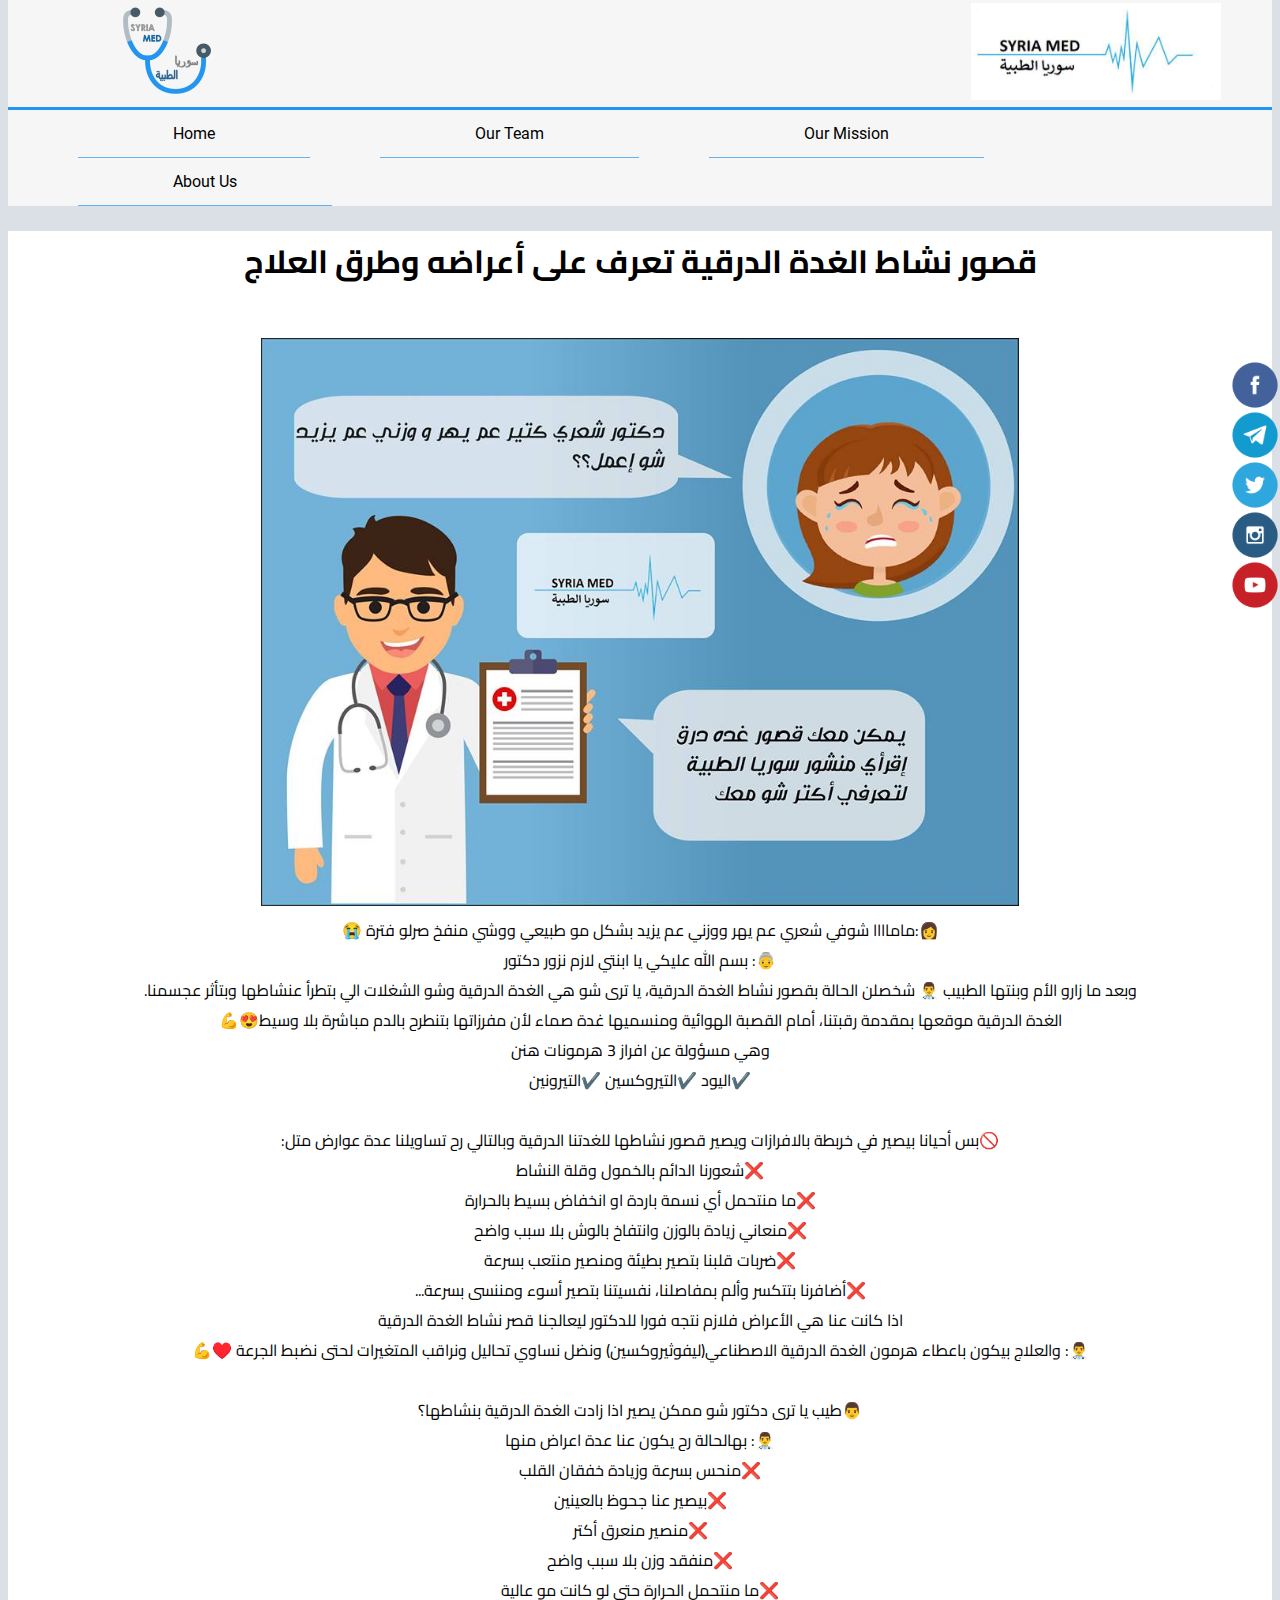
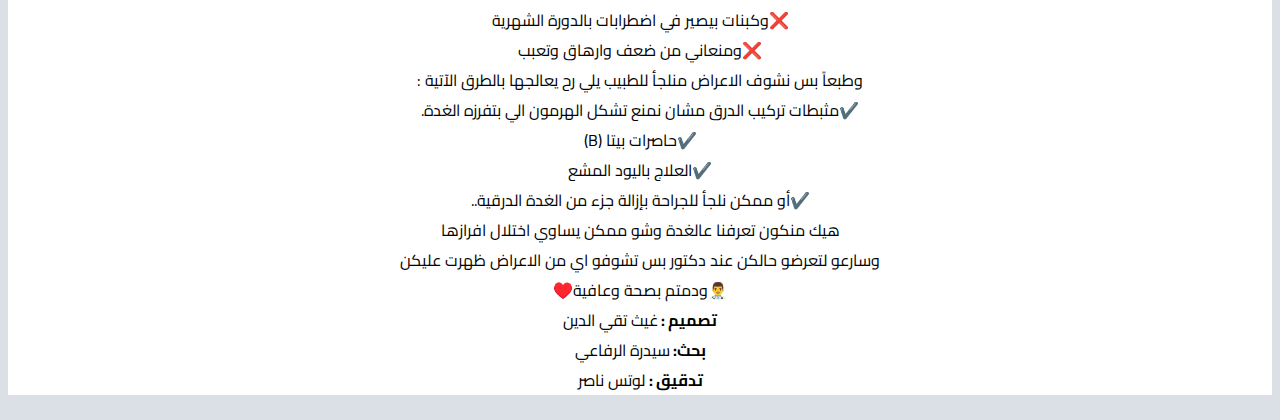
<file: قصور-نشاط-الغدة-الدرقية-تعرف-على-أعراضه-وطرق-العلاج.html>
<!doctype html>
<html lang= "ar" dir="rtl">
    <head>
        <meta name ="description" content="
                لغدة الدرقية موقعها بمقدمة رقبتنا، أمام القصبة الهوائية ومنسميها غدة صماء لأن مفرزاتها بتنطرح بالدم مباشرة بلا وسيط
وهي مسؤولة عن افراز 3 هرمونات هنن 
               اليود التيروكسين التيرونين"
              />
        <meta charset="utf-8">
        <link rel="icon" href="SyrianMed-Logo1.jpg">
        <title>قصور نشاط الغدة الدرقية تعرف على أعراضه وطرق العلاج</title>
        <link rel="stylesheet" href="post1.css">
        <link href="https://fonts.googleapis.com/css?family=Cairo&display=swap" rel="stylesheet">
        <!-- Global site tag (gtag.js) - Google Analytics -->
<script async src="https://www.googletagmanager.com/gtag/js?id=UA-145140471-2"></script>
<script>
  window.dataLayer = window.dataLayer || [];
  function gtag(){dataLayer.push(arguments);}
  gtag('js', new Date());

  gtag('config', 'UA-145140471-2');
</script>
<script async src="https://pagead2.googlesyndication.com/pagead/js/adsbygoogle.js"></script>
<script>
     (adsbygoogle = window.adsbygoogle || []).push({
          google_ad_client: "ca-pub-1893177249471964",
          enable_page_level_ads: true
     });
</script>
    </head>
    <body>
        <header> <!-- this is the head sectiion which contains an two logos -->
            <div id ="header">
                <a href="https://syrianmed.github.io/"><img id ="logo-img" src="SyrianMed-Logo1.jpg" alt="syrian medical logo"></a>
                <a href="https://syrianmed.github.io/"><img id ="logo-img2" src ="SyrianMed-Logo2.jpg" alt ="alt logo"></a>
            </div> <!-- logos done! -->
            <ul id ="nav-links"> <!-- the parts of nav bar -->
                    <li><a href="https://syrianmed.github.io/">Home</a></li>
                    <li><a href ="ourteam.html">Our Team</a></li>
                    <li><a href ="https://www.google.com">Our Mission</a></li>
                    <li><a href ="https://www.google.com">About Us</a></li>
                </ul> <!-- finish nav -->
        </header>
        <div id ="social-media"> <!-- social media buttons -->
            <uL>
                <li><a href = "http://bit.ly/2T1Qnlw" target = _blank><img src ="facebook.png" alt = "facebook logo"></a></li>
                <li><a href="http://t.me/SyrianMedical" target ="_blank"><img src="telegram.png" alt = "telegram logo"></a></li>
                <li><a href ="https://twitter.com/SyrianMed" target ="_blank"><img src = "twitter-icon.png" alt = "twitter logo"></a></li>
                <li><a href="https://www.instagram.com/syria.med.initiative/?fbclid=IwAR2CYy5Wi33f52Il10MjGafW6TYZa3BnLwkJVL2UNinlTxOOenl2kJLfhtw" target="_blank"><img src = "instagram.png" alt = "instagram logo"></a></li>
                <li><a href ="" target ="_blank"><img src = "yt.png" alt = "youtube logo"></a></li>
            </uL>
        </div>
        <div class ="article"> 
             <h1>قصور نشاط الغدة الدرقية تعرف على أعراضه وطرق العلاج</h1>
            <a href="قصور-الغد-الدرقية-واعراضه-وعلاجه-Hypothyroidism-effects-and-cures.jpg"> <img src ="قصور-الغد-الدرقية-واعراضه-وعلاجه-Hypothyroidism-effects-and-cures.jpg" alt ="قصور الغدة الدرقية واعراضه وعلاجه-Hypothyroidism effects and cures"></a>
            <article>
            👩:ماماااا شوفي شعري عم يهر ووزني عم يزيد بشكل مو طبيعي ووشي منفخ صرلو فترة  😭  <br />
👵: بسم الله عليكي يا ابنتي لازم نزور دكتور <br />
وبعد ما زارو الأم وبنتها الطبيب 👨‍⚕️ شخصلن الحالة بقصور نشاط الغدة الدرقية، يا ترى شو هي الغدة الدرقية وشو الشغلات الي بتطرأ عنشاطها وبتأثر عجسمنا. <br /> 
الغدة الدرقية موقعها بمقدمة رقبتنا، أمام القصبة الهوائية ومنسميها غدة صماء لأن مفرزاتها بتنطرح بالدم مباشرة بلا وسيط😍💪 <br />
وهي مسؤولة عن افراز 3 هرمونات هنن
                <br />
✔️اليود ✔️التيروكسين ✔️التيرونين<br /><br />

🚫بس أحيانا بيصير في خربطة بالافرازات ويصير قصور نشاطها للغدتنا الدرقية وبالتالي رح تساويلنا عدة عوارض متل:<br />
❌شعورنا الدائم بالخمول وقلة النشاط<br />
❌ما منتحمل أي نسمة باردة او انخفاض بسيط بالحرارة<br />
❌منعاني زيادة بالوزن وانتفاخ بالوش بلا سبب واضح <br />
❌ضربات قلبنا بتصير بطيئة ومنصير منتعب بسرعة<br />
❌أضافرنا بتتكسر وألم بمفاصلنا، نفسيتنا بتصير أسوء ومننسى بسرعة...<br />
اذا كانت عنا هي الأعراض فلازم نتجه فورا للدكتور ليعالجنا قصر نشاط الغدة الدرقية <br />
👨‍⚕️: والعلاج بيكون باعطاء هرمون الغدة الدرقية الاصطناعي(ليفوثيروكسين) ونضل نساوي تحاليل ونراقب المتغيرات لحتى نضبط الجرعة ♥️💪
<br /><br />
👨طيب يا ترى دكتور شو ممكن يصير اذا زادت الغدة الدرقية بنشاطها؟ <br />
👨‍⚕️: بهالحالة رح يكون عنا عدة اعراض منها<br />
❌منحس بسرعة وزيادة خفقان القلب<br />
❌بيصير عنا جحوظ بالعينين<br />
❌منصير منعرق أكتر<br />
❌منفقد وزن بلا سبب واضح<br />
❌ما منتحمل الحرارة حتى لو كانت مو عالية <br />
❌وكبنات بيصير في اضطرابات بالدورة الشهرية<br />
❌ومنعاني من ضعف وارهاق وتعبب<br />
وطبعاً بس نشوف الاعراض منلجأ للطبيب يلي رح يعالجها بالطرق الآتية :<br />
✔️مثبطات تركيب الدرق مشان نمنع تشكل الهرمون الي بتفرزه الغدة. <br />
✔️حاصرات بيتا (B)    <br /> 
✔️العلاج باليود المشع <br />
✔️أو ممكن نلجأ للجراحة بإزالة جزء من الغدة الدرقية..<br />
هيك منكون تعرفنا عالغدة وشو ممكن يساوي اختلال افرازها<br />
وسارعو لتعرضو حالكن عند دكتور بس تشوفو اي من الاعراض ظهرت عليكن<br />
👨‍⚕️ودمتم بصحة وعافية♥️  <br />

             
                
                
                
                <strong>     تصميم : </strong>
                غيث تقي الدين
<br />
                <strong> بحث: </strong>
                سيدرة الرفاعي
                
<br />
                <strong>   تدقيق  :</strong>
                لوتس ناصر
                <br />

            </article>
        </div>
    </body>
</html>
</file>
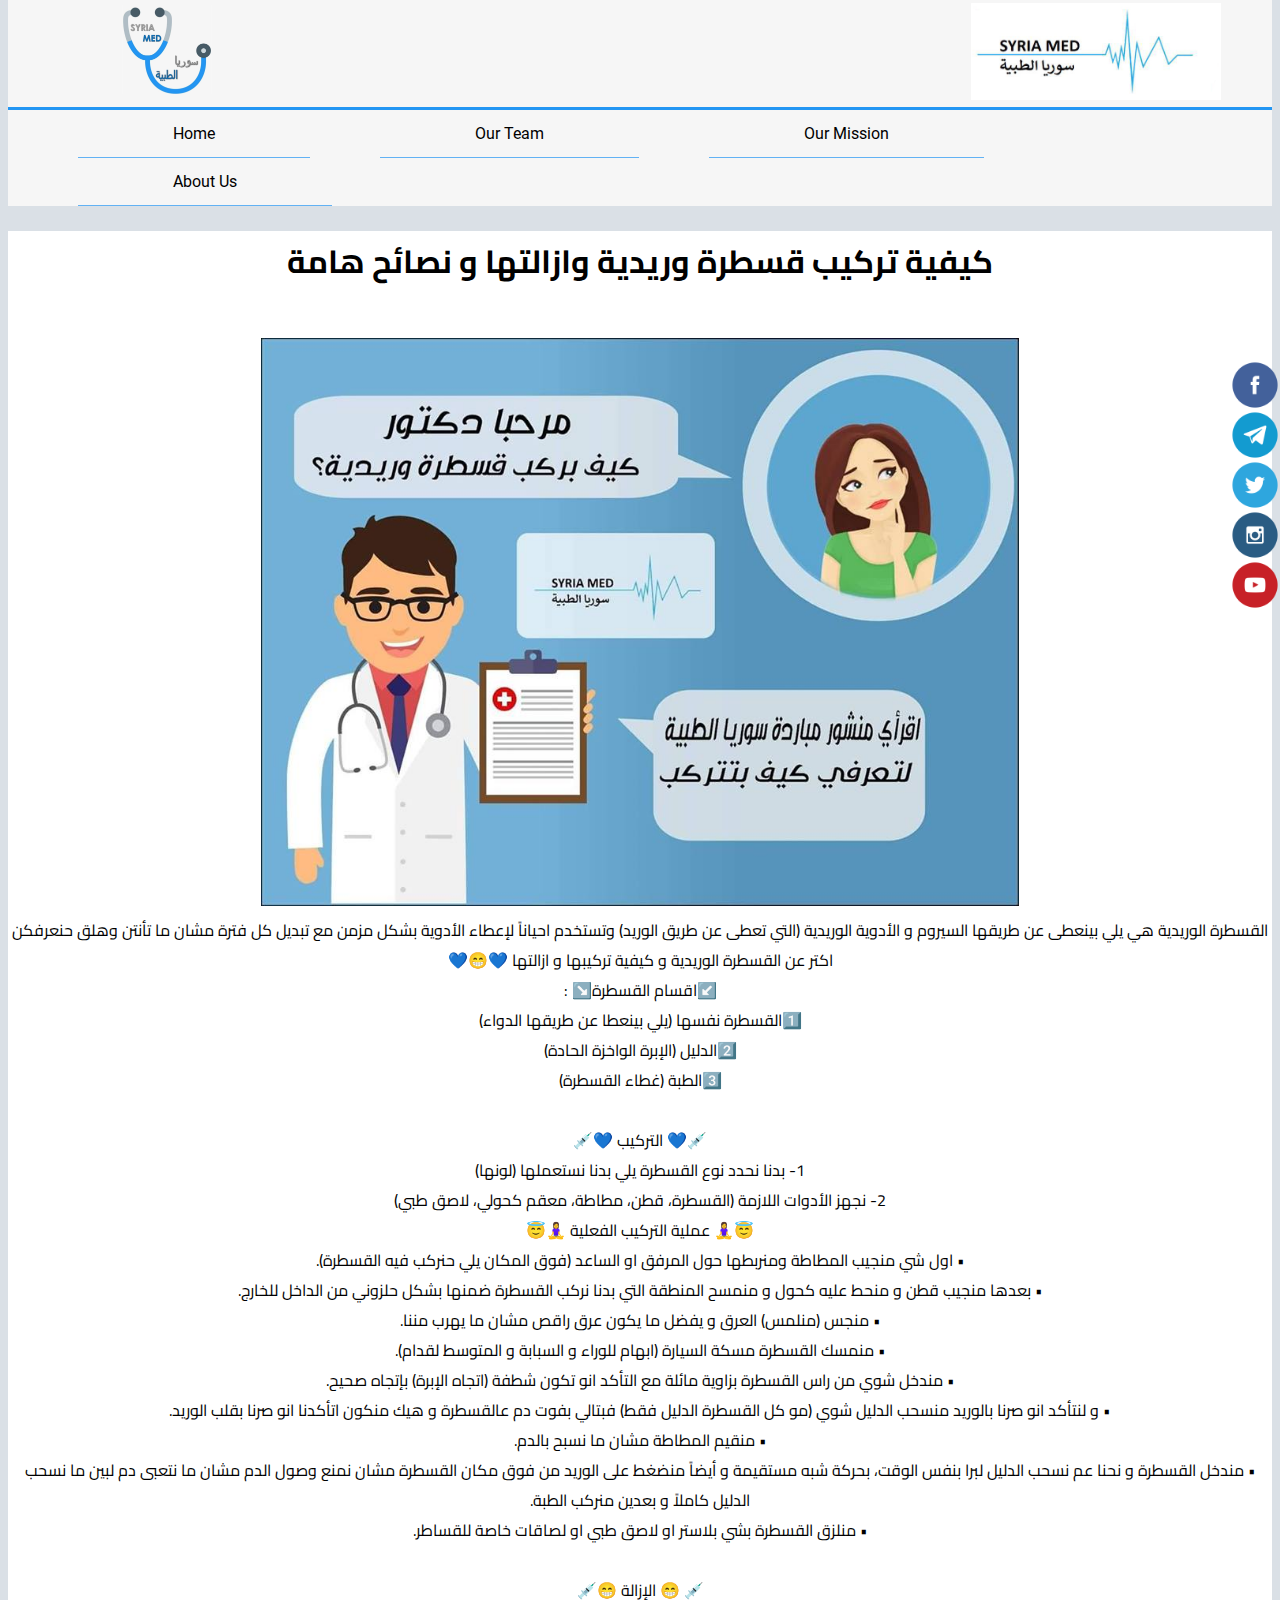
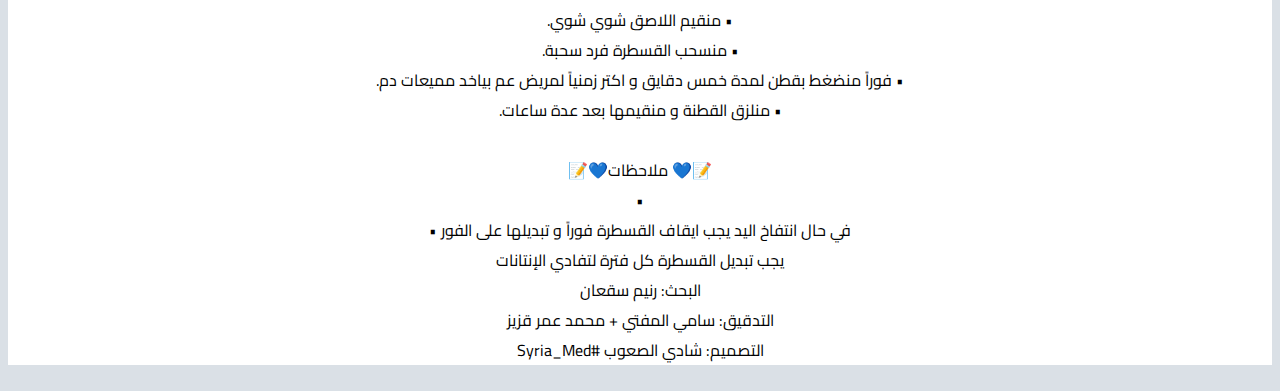
<file: كيفية-تركيب-قسطرة-وريدية-وازالتها.html>
<!doctype html>
<html lang= "ar" dir="rtl">
    <head>
        <meta name="description" content="
                القسطرة الوريدية هي يلي بينعطى عن طريقها السيروم و الأدوية الوريدية (التي تعطى عن طريق الوريد) وتستخدم احياناً لإعطاء الأدوية بشكل مزمن مع تبديل كل فترة مشان ما تأنتن وهلق حنعرفكن اكتر عن القسطرة الوريدية و كيفية تركيبها و ازالتها 
                اقرؤا المقالة لمعرفة المزيد
 "
              />
        <meta charset="utf-8">
        <link rel="icon" href="SyrianMed-Logo1.jpg">
        <title>كيفية تركيب قسطرة وريدية وازالتها و نصائح هامة</title>
        <link rel="stylesheet" href="post1.css">
        <link href="https://fonts.googleapis.com/css?family=Cairo&display=swap" rel="stylesheet">
        <!-- Global site tag (gtag.js) - Google Analytics -->
<script async src="https://www.googletagmanager.com/gtag/js?id=UA-145140471-2"></script>
<script>
  window.dataLayer = window.dataLayer || [];
  function gtag(){dataLayer.push(arguments);}
  gtag('js', new Date());

  gtag('config', 'UA-145140471-2');
</script>
<script async src="https://pagead2.googlesyndication.com/pagead/js/adsbygoogle.js"></script>
<script>
     (adsbygoogle = window.adsbygoogle || []).push({
          google_ad_client: "ca-pub-1893177249471964",
          enable_page_level_ads: true
     });
</script>
    </head>
    <body>
        <header> <!-- this is the head sectiion which contains an two logos -->
            <div id ="header">
                <a href="https://syrianmed.github.io/"><img id ="logo-img" src="SyrianMed-Logo1.jpg" alt="syrian medical logo"></a>
                <a href="https://syrianmed.github.io/"><img id ="logo-img2" src ="SyrianMed-Logo2.jpg" alt ="alt logo"></a>
            </div> <!-- logos done! -->
            <ul id ="nav-links"> <!-- the parts of nav bar -->
                    <li><a href="https://syrianmed.github.io/">Home</a></li>
                    <li><a href ="ourteam.html">Our Team</a></li>
                    <li><a href ="https://www.google.com">Our Mission</a></li>
                    <li><a href ="https://www.google.com">About Us</a></li>
                </ul> <!-- finish nav -->
        </header>
        <div id ="social-media"> <!-- social media buttons -->
            <uL>
                <li><a href = "http://bit.ly/2T1Qnlw" target = _blank><img src ="facebook.png" alt = "facebook logo"></a></li>
                <li><a href="http://t.me/SyrianMedical" target ="_blank"><img src="telegram.png" alt = "telegram logo"></a></li>
                <li><a href ="https://twitter.com/SyrianMed" target ="_blank"><img src = "twitter-icon.png" alt = "twitter logo"></a></li>
                <li><a href="https://www.instagram.com/syria.med.initiative/?fbclid=IwAR2CYy5Wi33f52Il10MjGafW6TYZa3BnLwkJVL2UNinlTxOOenl2kJLfhtw" target="_blank"><img src = "instagram.png" alt = "instagram logo"></a></li>
                <li><a href ="" target ="_blank"><img src = "yt.png" alt = "youtube logo"></a></li>
            </uL>
        </div>
        <div class ="article"> 
             <h1>كيفية تركيب قسطرة وريدية وازالتها و نصائح هامة</h1>
            <a href="قصور-الغد-الدرقية-واعراضه-وعلاجه-Hypothyroidism-effects-and-cures.jpg"> <img src ="كيفية-تركيب-قسطرة-وريدية-وازالتها.jpg" alt ="كيفية-تركيب-قسطرة-وريدية-وازالتها"></a>
            <article>
            القسطرة الوريدية هي يلي بينعطى عن طريقها السيروم و الأدوية الوريدية (التي تعطى عن طريق الوريد) وتستخدم احياناً لإعطاء الأدوية بشكل مزمن مع تبديل كل فترة مشان ما تأنتن وهلق حنعرفكن اكتر عن القسطرة الوريدية و كيفية تركيبها و ازالتها
                💙😁💙
                <br />
↙️اقسام القسطرة↘️ :
                <br />
1️⃣القسطرة نفسها (يلي بينعطا عن طريقها الدواء) <br />
2️⃣الدليل (الإبرة الواخزة الحادة) <br />
3️⃣الطبة (غطاء القسطرة) <br />
<br />
💉💙 التركيب 💙💉 <br />
1- بدنا نحدد نوع القسطرة يلي بدنا نستعملها (لونها) <br />

2- نجهز الأدوات اللازمة (القسطرة، قطن، مطاطة، معقم كحولي، لاصق طبي) <br />

😇🧘‍♀️ عملية التركيب الفعلية 🧘‍♀️😇 <br />
• اول شي منجيب المطاطة ومنربطها حول المرفق او الساعد (فوق المكان يلي حنركب فيه القسطرة).  <br />
• بعدها منجيب قطن و منحط عليه كحول و منمسح المنطقة التي بدنا نركب القسطرة ضمنها بشكل حلزوني من الداخل للخارج. <br />
• منجس (منلمس) العرق و يفضل ما يكون عرق راقص مشان ما يهرب مننا. <br />
• منمسك القسطرة مسكة السيارة (ابهام للوراء و السبابة و المتوسط لقدام). <br />
• مندخل شوي من راس القسطرة بزاوية مائلة مع التأكد انو تكون شطفة (اتجاه الإبرة) بإتجاه صحيح. <br />
• و لنتأكد انو صرنا بالوريد منسحب الدليل شوي (مو كل القسطرة الدليل فقط) فبتالي بفوت دم عالقسطرة و هيك منكون اتأكدنا انو صرنا بقلب الوريد. <br />
• منقيم المطاطة مشان ما نسبح بالدم. <br />
• مندخل القسطرة و نحنا عم نسحب الدليل لبرا بنفس الوقت، بحركة شبه مستقيمة و أيضاً منضغط على الوريد من فوق مكان القسطرة مشان نمنع وصول الدم مشان ما نتعبى دم لبين ما نسحب الدليل كاملاً و بعدين منركب الطبة. <br />
• منلزق القسطرة بشي بلاستر او لاصق طبي او لصاقات خاصة للقساطر. <br />
                <br />
💉 😁 الإزالة 😁💉<br />
• منقيم اللاصق شوي شوي.<br />
• منسحب القسطرة فرد سحبة.<br />
• فوراً منضغط بقطن لمدة خمس دقايق و اكتر زمنياً لمريض عم بياخد مميعات دم.<br />
• منلزق القطنة و منقيمها بعد عدة ساعات.<br /><br />
📝💙 ملاحظات💙📝<br />
• <br />في حال انتفاخ اليد يجب ايقاف القسطرة فوراً و تبديلها على الفور
• <br />يجب تبديل القسطرة كل فترة لتفادي الإنتانات

 <br />البحث: رنيم سقعان
 <br />التدقيق: سامي المفتي + محمد عمر قزيز
 <br />التصميم: شادي الصعوب
#Syria_Med<br />



            </article>
        </div>
    </body>
</html>
</file>
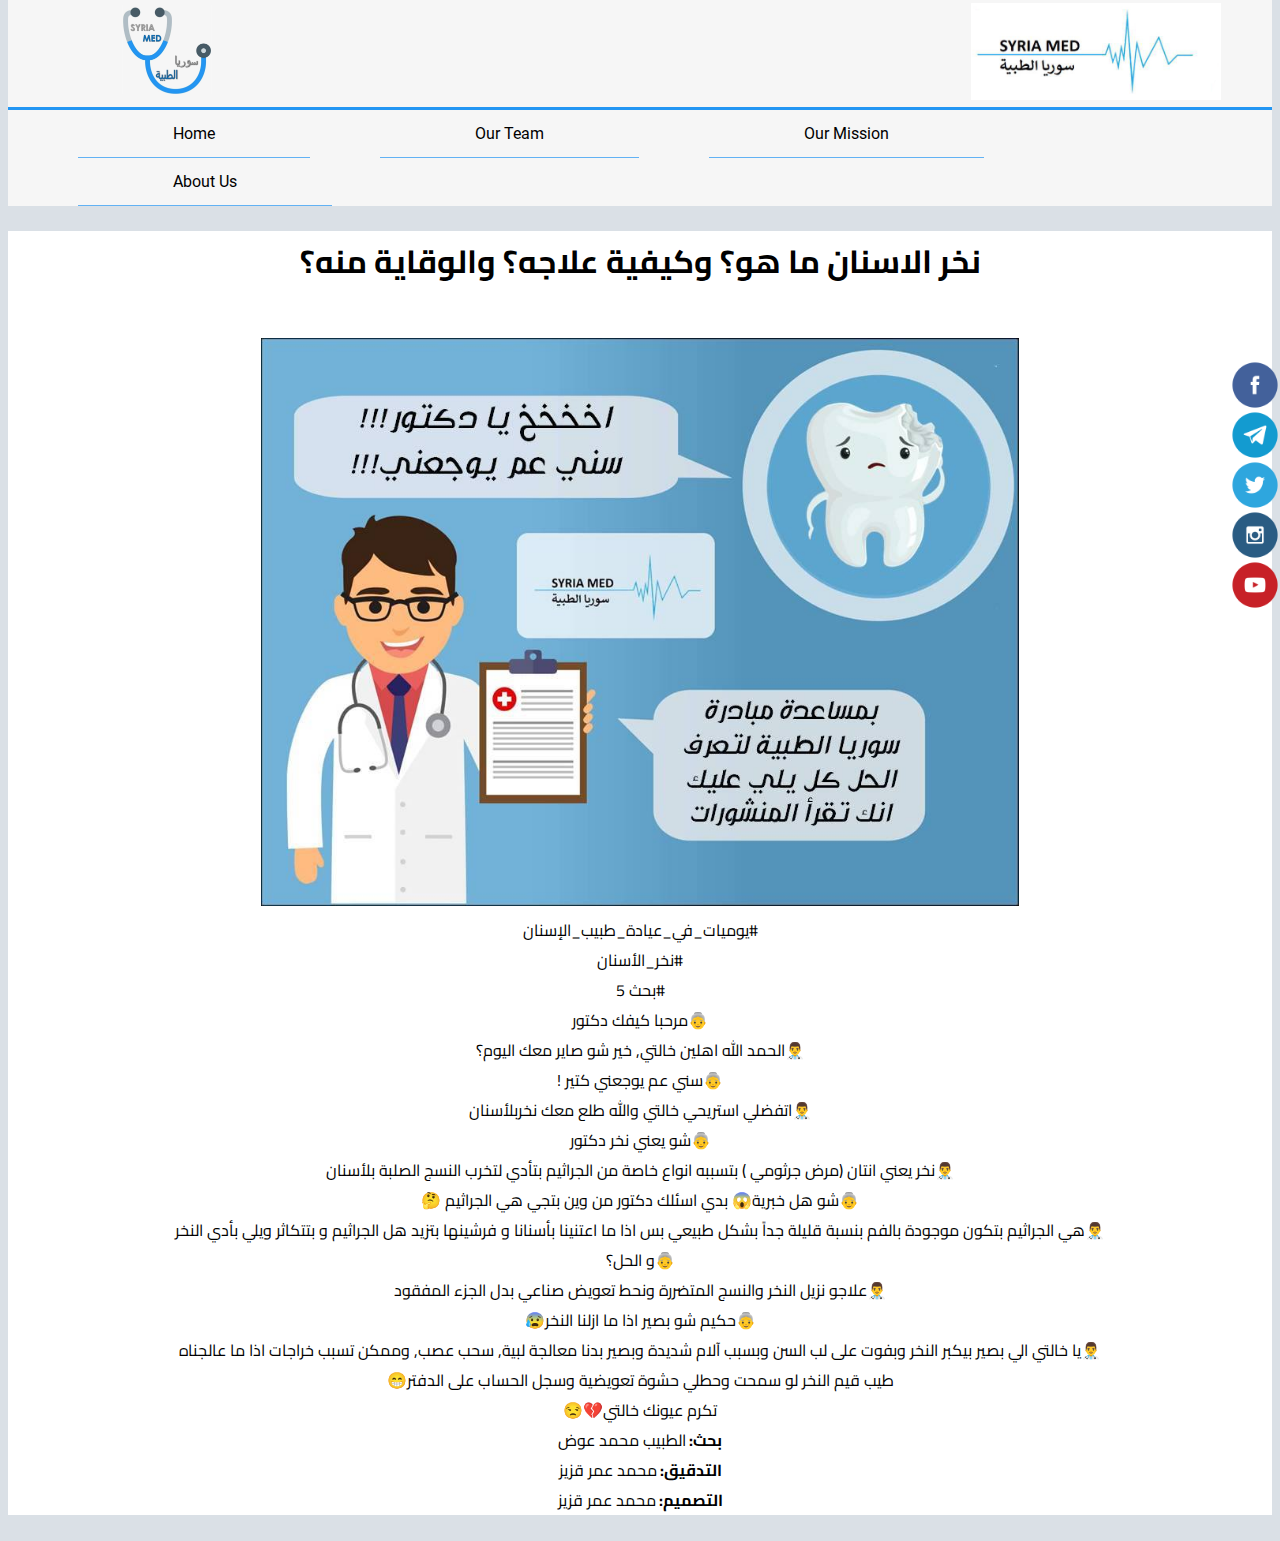
<file: نخر-الاسنان-ما-هو؟-وكيفية-علاجه؟-والوقاية-منه؟.html>
<!doctype html>
<html lang= "ar" dir="rtl">
    <head>
        <meta name ="description" content="
                نخر يعني انتان (مرض جرثومي ) بتسببه انواع خاصة من الجراثيم بتأدي لتخرب 
            النسج الصلبة بلأسنان
          
        بسبب الجراثيم بتكون موجودة بالفم بنسبة قليلة جداً بشكل طبيعي بس اذا ما اعتنينا بأسنانا و فرشينها بتزيد هل الجراثيم و بتتكاثر والذي يؤدي الى النخر
        " />
        <meta charset="utf-8">
        <link rel="icon" href="SyrianMed-Logo1.jpg">
        <title>نخر الاسنان ما هو؟ وكيفية علاجه؟ والوقاية منه؟</title>
        <link rel="stylesheet" href="post1.css">
        <link href="https://fonts.googleapis.com/css?family=Cairo&display=swap" rel="stylesheet">
        <!-- Global site tag (gtag.js) - Google Analytics -->
<script async src="https://www.googletagmanager.com/gtag/js?id=UA-145140471-2"></script>
<script>
  window.dataLayer = window.dataLayer || [];
  function gtag(){dataLayer.push(arguments);}
  gtag('js', new Date());

  gtag('config', 'UA-145140471-2');
</script>
        <script async src="https://pagead2.googlesyndication.com/pagead/js/adsbygoogle.js"></script>
<script>
     (adsbygoogle = window.adsbygoogle || []).push({
          google_ad_client: "ca-pub-1893177249471964",
          enable_page_level_ads: true
     });
</script>
    </head>
    <body>
        <header> <!-- this is the head sectiion which contains an two logos -->
            <div id ="header">
                <a href="https://syrianmed.github.io/"><img id ="logo-img" src="SyrianMed-Logo1.jpg" alt="syrian medical logo"></a>
                <a href="https://syrianmed.github.io/"><img id ="logo-img2" src ="SyrianMed-Logo2.jpg" alt ="alt logo"></a>
            </div> <!-- logos done! -->
            <ul id ="nav-links"> <!-- the parts of nav bar -->
                    <li><a href="https://syrianmed.github.io/">Home</a></li>
                    <li><a href ="ourteam.html">Our Team</a></li>
                    <li><a href ="https://www.google.com">Our Mission</a></li>
                    <li><a href ="https://www.google.com">About Us</a></li>
                </ul> <!-- finish nav -->
        </header>
        <div id ="social-media"> <!-- social media buttons -->
            <uL>
                <li><a href = "http://bit.ly/2T1Qnlw" target = _blank><img src ="facebook.png" alt = "facebook logo"></a></li>
                <li><a href="http://t.me/SyrianMedical" target ="_blank"><img src="telegram.png" alt = "telegram logo"></a></li>
                <li><a href ="https://twitter.com/SyrianMed" target ="_blank"><img src = "twitter-icon.png" alt = "twitter logo"></a></li>
                <li><a href="https://www.instagram.com/syria.med.initiative/?fbclid=IwAR2CYy5Wi33f52Il10MjGafW6TYZa3BnLwkJVL2UNinlTxOOenl2kJLfhtw" target="_blank"><img src = "instagram.png" alt = "instagram logo"></a></li>
                <li><a href ="" target ="_blank"><img src = "yt.png" alt = "youtube logo"></a></li>
            </uL>
        </div>
        <div class ="article"> 
         <h1>نخر الاسنان ما هو؟ وكيفية علاجه؟ والوقاية منه؟</h1>
           <a href="نخر-الاسنان-ما-هو؟-وكيفية-علاجه؟-والوقاية-منه؟.jpg"> <img src ="نخر-الاسنان-ما-هو؟-وكيفية-علاجه؟-والوقاية-منه؟.jpg" alt ="نخر-الاسنان-ما-هو؟-وكيفية-علاجه؟-والوقاية-منه؟">
            </a>
            <article>
     #يوميات_في_عيادة_طبيب_الإسنان
               <br />

                #نخر_الأسنان
<br />
                #بحث 5
<br />
                👵مرحبا كيفك دكتور 
<br />
                👨‍⚕️الحمد الله اهلين خالتي, خير شو صاير معك اليوم؟ 
<br />
                👵سني عم يوجعني كتير ! 
<br />
                👨‍⚕️اتفضلي استريحي خالتي 
والله طلع معك نخربلأسنان
<br />
                👵شو يعني نخر دكتور 
<br />
                👨‍⚕️نخر يعني انتان (مرض جرثومي ) بتسببه انواع خاصة من الجراثيم بتأدي لتخرب النسج الصلبة بلأسنان
<br />
                👵شو هل خبرية😱 بدي اسئلك دكتور من وين بتجي هي الجراثيم 🤔
<br />
                👨‍⚕️هي الجراثيم بتكون موجودة بالفم بنسبة قليلة جداً بشكل طبيعي بس اذا ما اعتنينا بأسنانا و فرشينها بتزيد هل الجراثيم و بتتكاثر ويلي بأدي النخر
<br />
                👵و الحل؟
<br />
                👨‍⚕️علاجو نزيل النخر والنسج المتضررة ونحط تعويض صناعي بدل الجزء المفقود 
<br />
                👵حكيم شو بصير اذا ما ازلنا النخر😰 
<br />
                👨‍⚕️يا خالتي الي بصير بيكبر النخر وبفوت على لب السن وبسبب آلام شديدة وبصير بدنا معالجة لبية, سحب عصب, وممكن تسبب خراجات اذا ما عالجناه
                <br />
طيب قيم النخر لو سمحت وحطلي حشوة تعويضية وسجل الحساب على الدفتر😁
                <br />
تكرم عيونك خالتي💔😒
             <br /> <strong>  بحث: </strong>
                
                الطبيب محمد عوض

            <br /> <strong>   التدقيق: </strong>
                محمد عمر قزيز

            <br />  <strong>  التصميم: </strong>
                محمد عمر قزيز
            </article>
        </div>
    </body>
</html>
</file>
<file: index.css>
#header{
    width:100%;
    height:110px;
    margin-top: -0.90%;
    background-color:#f6f6f6;
    border-bottom: 3px solid #2396f3;

}
Body{
    background-color: rgb(218,224,230);
}
@font-face{ /* New font fron google fonts */
    font-family: Roboto-Regular;
    src:url(Roboto-Regular.ttf);}
#logo-img2{
    float:right;
    width:250px;
    padding-right:4%;
    padding-top:0.5%;
}
#logo-img{
    float:left;
     width: 90px;
    padding-top:0.7%;
    padding-left:9%;

    
}
#nav-links li{
    float:left;
    padding-left:70px;
}
#nav-links li a{
    border-bottom: 1px solid rgba(35, 150, 243,0.7);
    display: block;
    padding:14px 95px;
    background-color: #f6f6f6;
    text-decoration: none;
    color:black;
    text-align: center;
    font-family: Roboto-Regular;
    
}
#nav-links {
    list-style-type: none;
    margin: 0px;
    padding: 0;
    overflow: hidden;
    background-color: #f6f6f6;
}
#nav-links  li a:hover {
    background-color:#e0e0e0;
}
#social-media{
    position:fixed;
    top:40%;
    right:0%;
    z-index:2;
}
#social-media ul {
    list-style-type: none;
   padding: 0px;
    margin: 0px;
}
#social-media ul li img{
     width :50px;
    height:50px;
    float: right;
}
.post{
    clear: both;
    width:50%;
    height:600px;
    background-color: white;
    position: relative;
    left:25%;
    margin-top:2%;
    margin-bottom:2%;
    text-align: center;
    font-family: 'Cairo';
    
}
.post img{
    width:90%;
    height:375px;
}
.post h2{
    padding-top: 2%;
    
}
.post p{
   
    font-size: 13px;
    color:#6a6a6a;
       margin:14px;
     margin-top:4px;
}
#read-more{
    width:120px;
    height:60px;
    float:right;
}
.post a{
    color: #0060B6;
    text-decoration: none;
    color :black;
}
.post div{
    width:16%;
    height:35px;
    float:right;
    background-color:#af1c1c;
    margin-right:4%;
    border-radius: 8%
}
.post div p{
    color: white;
    margin: 4.5px;
}
@media (min-width: 481px) and (max-width: 767px) {

#nav-links{
width: 0px;
    height: 0px;
}
    .post{
        width:100%;
        left:0px;
        height:800px;
        margin-top:0.5%;
    }
    #header{
        height:200px;
        
    }
    #logo-img{
        padding-top:0;
        width:200px;
    }
    #logo-img2{
        width:300px;
        height:150px;
        padding-top:0;
    }
    .post h2{
        font-size:60px;
    }
    
}
@media (min-width: 768px) and (max-width: 1024px) {
    #nav-links{
width: 0px;
    height: 0px;
}
    #header{
        height:220px;
        
    }
    #logo-img{
        padding-top:10px;
        width:190px;
    }
    #logo-img2{
        width:500px;
        height:200px;
        padding-top:10px;
        padding-right:0%;
    }
    .post h2{
        font-size:60px;
        margin-top:40px;
    }
    .post img{
        width:100%;
        height:780px;
    }
    .post p {
        font-size:30px;
        margin:23px;
            }
    .post div{
        width:27%;
        height:70px;
        
    }
    .post{
        width:100%;
        height:1450px;
        left:0px;
        margin-top:0.5%;
    }
    #social-media ul li img{
     width :120px;
     height:120px;
     float: right;}
     #social-media{
    position:fixed;
    top:39%;
    right:0.6%;
    z-index:2;
}
}
</file>
<file: ourteam.css>
Body{
    background-color: rgb(218,224,230);
}
#header{
    width:100%;
    height:110px;
    margin-top: -0.90%;
    background-color:#f6f6f6;
    border-bottom: 3px solid #2396f3;

}
@font-face{
    font-family: Roboto-Regular;
    src:url(Roboto-Regular.ttf);
}
@font-face{
    font-family:Roboto-Bold;
    src:url(Roboto-Bold.ttf);
}
#logo-img2{
    float:right;
    width:250px;
    padding-right:4%;
    padding-top:0.5%;
}
#logo-img{
    float:left;
     width: 90px;
    padding-top:0.7%;
    padding-left:9%;

    
}
#nav-links li{
    float:left;
    padding-left:70px;
}
#nav-links li a{
    border-bottom: 1px solid rgba(35, 150, 243,0.7);
    display: block;
    padding:14px 95px;
    background-color: #f6f6f6;
    text-decoration: none;
    color:black;
    
    text-align: center;
     font-family: Roboto-Regular;
    
}
#nav-links {
    list-style-type: none;
    margin: 0px;
    padding: 0px;
    overflow: hidden;
    background-color: #f6f6f6;
}
#nav-links  li a:hover {
    background-color:#e0e0e0 ;
}
#social-media{
    position:fixed;
    top:40%;
    right:0%;
    z-index:2;
}
#social-media ul {
    list-style-type: none;
   padding: 0px;
    margin: 0px;
}
#social-media ul li img{
     width :50px;
    height:50px;
    float: right;
}
@media (min-width: 481px) and (max-width: 767px) {

#nav-links{
width: 0px;
    height: 0px;
}
    .post{
        width:100%;
        left:0px;
        height:800px;
        margin-top:0.5%;
    }
    #header{
        height:200px;
        
    }
    #logo-img{
        padding-top:0;
        width:200px;
    }
    #logo-img2{
        width:300px;
        height:150px;
        padding-top:0;
    }
    .post h2{
        font-size:60px;
    }
    
}
@media (min-width: 768px) and (max-width: 1024px) {
    #nav-links{
width: 0px;
    height: 0px;
}
    #header{
        height:220px;
        
    }
    #logo-img{
        padding-top:10px;
        width:190px;
    }
    #logo-img2{
        width:500px;
        height:200px;
        padding-top:10px;
        padding-right:0%;
    }
    .post h2{
        font-size:60px;
        margin-top:40px;
    }
    .post img{
        width:100%;
        height:780px;
    }
    .post p {
        font-size:30px;
        margin:23px;
            }
    .post div{
        width:27%;
        height:70px;
        
    }
    .post{
        width:100%;
        height:1450px;
        left:0px;
        margin-top:0.5%;
    }
    #social-media ul li img{
     width :120px;
     height:120px;
     float: right;}
     #social-media{
    position:fixed;
    top:39%;
    right:0.6%;
    z-index:2;
}
}
</file>
<file: post1.css>
#header{
    width:100%;
    height:110px;
    margin-top: -0.90%;
    background-color:#f6f6f6;
    border-bottom: 3px solid #2396f3;

}
Body{
    background-color: rgb(218,224,230);
}
@font-face{ /* New font fron google fonts */
    font-family: Roboto-Regular;
    src:url(Roboto-Regular.ttf);}
#logo-img2{
    float:right;
    width:250px;
    padding-right:4%;
    padding-top:0.5%;
}
#logo-img{
    float:left;
     width: 90px;
    padding-top:0.7%;
    padding-left:9%;

    
}
#nav-links li{
    float:left;
    padding-left:70px;
}
#nav-links li a{
    border-bottom: 1px solid rgba(35, 150, 243,0.7);
    display: block;
    padding:14px 95px;
    background-color: #f6f6f6;
    text-decoration: none;
    color:black;
    text-align: center;
    font-family: Roboto-Regular;
    
}
#nav-links {
    list-style-type: none;
    margin: 0px;
    padding: 0;
    overflow: hidden;
    background-color: #f6f6f6;
}
#nav-links  li a:hover {
    background-color:#e0e0e0;
}
#social-media{
    position:fixed;
    top:40%;
    right:0%;
    z-index:2;
}
#social-media ul {
    list-style-type: none;
   padding: 0px;
    margin: 0px;
}
#social-media ul li img{
     width :50px;
    height:50px;
    float: right;

}
.article{
    width:100%;
    background-color: white;
    margin-top:2%;
    margin-bottom:2%;
    text-align: center;
    font-family: 'Cairo';
}
.article img{
    width:60%;
    padding-top:2%;
}
@media (min-width: 481px) and (max-width: 767px) {

#nav-links{
width: 0px;
    height: 0px;
}
    .post{
        width:100%;
        left:0px;
        height:800px;
        margin-top:0.5%;
    }
    #header{
        height:200px;
        
    }
    #logo-img{
        padding-top:0;
        width:200px;
    }
    #logo-img2{
        width:300px;
        height:150px;
        padding-top:0;
    }
    
}
@media (min-width: 768px) and (max-width: 1024px) {
    #nav-links{
width: 0px;
    height: 0px;
}
   #header{
        height:220px;
        
    }
    #logo-img{
        padding-top:10px;
        width:190px;
    }
    #logo-img2{
        width:500px;
        height:200px;
        padding-top:10px;
        padding-right:0%;
    }
    #social-media ul li img{
     width :120px;
    height:120px;
        float: right;}
     #social-media{
    position:fixed;
    top:39%;
    right:0.6%;
    z-index:2;
}
    .article img{
    width:100%;
    padding-top:0%;
}
    .article{
    width:100%;
    background-color: white;
    margin-top:7%;
    margin-bottom:2%;
    text-align: center;
    font-family: 'Cairo';
}
    .article h1{
        font-weight: 900;
        padding: 5px;
    }
    .article article{
        margin:20px;
    }
}
</file>
